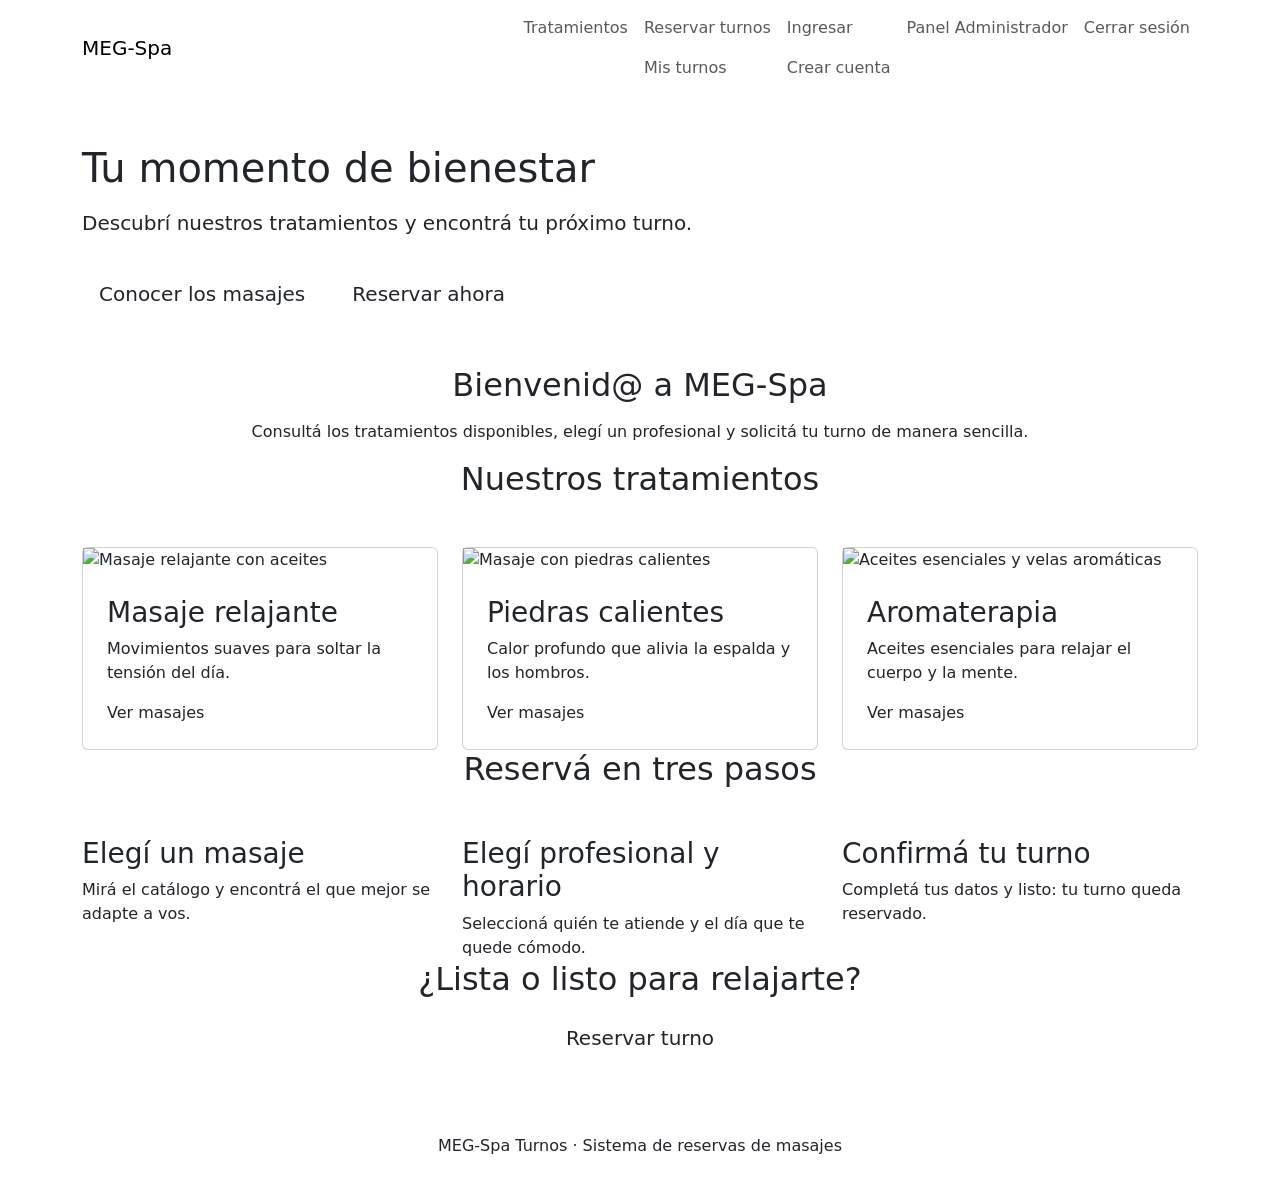
<file: src/main/resources/templates/index.html>
<!DOCTYPE html>
<html lang="es"
      xmlns:th="http://www.thymeleaf.org"
      xmlns:sec="http://www.thymeleaf.org/extras/spring-security">    
    <head>
        <meta charset="UTF-8">
        <meta name="viewport" content="width=device-width, initial-scale=1">
        <title>MEG-Spa Turnos | Centro de masajes</title>

        <link rel="preconnect" href="https://fonts.googleapis.com">
        <link rel="preconnect" href="https://fonts.gstatic.com" crossorigin>
        <link href="https://fonts.googleapis.com/css2?family=Marcellus&family=Nunito+Sans:wght@400;600;700&display=swap"
              rel="stylesheet">

        <link href="https://cdn.jsdelivr.net/npm/bootstrap@5.3.3/dist/css/bootstrap.min.css"
              rel="stylesheet">
        <link rel="stylesheet" th:href="@{/css/estilos.css}">
    </head>
    <body>

        <nav class="navbar navbar-expand-lg navbar-spa sticky-top">
            <div class="container">
                <a class="navbar-brand" th:href="@{/}">MEG-Spa</a>
                <button class="navbar-toggler" type="button"
                        data-bs-toggle="collapse" data-bs-target="#menuPrincipal"
                        aria-controls="menuPrincipal" aria-expanded="false"
                        aria-label="Abrir menú">
                    <span class="navbar-toggler-icon"></span>
                </button>
                <div class="collapse navbar-collapse" id="menuPrincipal">
                    <div class="navbar-nav ms-auto">

                        <!-- Opciones visibles para todos -->
                        <a class="nav-link" th:href="@{/masajes}">
                            Tratamientos
                        </a>

                        <!-- Opciones exclusivas del cliente autenticado -->
                        <th:block sec:authorize="hasRole('CLIENTE')">

                            <a class="nav-link" th:href="@{/reservas/nueva}">
                                Reservar turnos
                            </a>

                            <a class="nav-link" th:href="@{/reservas/mias}">
                                Mis turnos
                            </a>

                        </th:block>

                        <!-- Opciones para visitantes sin sesión -->
                        <th:block sec:authorize="isAnonymous()">

                            <a class="nav-link" th:href="@{/login}">
                                Ingresar
                            </a>

                            <a class="nav-link" th:href="@{/registro}">
                                Crear cuenta
                            </a>

                        </th:block>
                        
                        <!-- Opcion exclusiva si es un ususario Administrador -->
                        <th:block sec:authorize="hasRole('ADMIN')">

                            <a class="nav-link" th:href="@{/admin}">
                                Panel Administrador
                            </a>

                        </th:block>
                        
                        <!-- Cerrar sesión para usuarios autenticados -->
                        <form sec:authorize="isAuthenticated()"
                              th:action="@{/logout}"
                              method="post"
                              class="d-inline">

                            <button type="submit"
                                    class="nav-link border-0 bg-transparent">
                                Cerrar sesión
                            </button>

                        </form>

                    </div>
                </div>
            </div>
        </nav>

        <header class="hero">
            <div class="container py-5">
                <h1>Tu momento de bienestar</h1>
                <p class="lead mt-3">
                    Descubrí nuestros tratamientos y encontrá tu próximo turno.
                </p>

                <a class="btn btn-spa btn-lg mt-3 me-2"
                   th:href="@{/masajes}">
                    Conocer los masajes
                </a>

                <a class="btn btn-spa-borde btn-lg mt-3"
                   th:href="@{/reservas/nueva}">
                    Reservar ahora
                </a>
            </div>
        </header>

        <main>
            <section class="seccion">
                <div class="container text-center">
                    <h2 class="seccion-titulo mb-3">Bienvenid@ a MEG-Spa</h2>
                    <p class="seccion-texto">
                        Consultá los tratamientos disponibles, elegí un profesional
                        y solicitá tu turno de manera sencilla.
                    </p>
                </div>
            </section>

            <section class="seccion fondo-lavanda">
                <div class="container">
                    <h2 class="seccion-titulo text-center mb-5">Nuestros tratamientos</h2>

                    <div class="row g-4">
                        <div class="col-md-4">
                            <article class="card tratamiento">
                                <img th:src="@{/images/masaje-relajante.jpg}"
                                     alt="Masaje relajante con aceites">
                                <div class="card-body p-4">
                                    <h3 class="card-title">Masaje relajante</h3>
                                    <p class="card-text">
                                        Movimientos suaves para soltar la tensión del día.
                                    </p>
                                    <a th:href="@{/masajes}">Ver masajes</a>
                                </div>
                            </article>
                        </div>

                        <div class="col-md-4">
                            <article class="card tratamiento">
                                <img th:src="@{/images/piedras-calientes.jpg}"
                                     alt="Masaje con piedras calientes">
                                <div class="card-body p-4">
                                    <h3 class="card-title">Piedras calientes</h3>
                                    <p class="card-text">
                                        Calor profundo que alivia la espalda y los hombros.
                                    </p>
                                    <a th:href="@{/masajes}">Ver masajes</a>
                                </div>
                            </article>
                        </div>

                        <div class="col-md-4">
                            <article class="card tratamiento">
                                <img th:src="@{/images/aromaterapia.jpg}"
                                     alt="Aceites esenciales y velas aromáticas">
                                <div class="card-body p-4">
                                    <h3 class="card-title">Aromaterapia</h3>
                                    <p class="card-text">
                                        Aceites esenciales para relajar el cuerpo y la mente.
                                    </p>
                                    <a th:href="@{/masajes}">Ver masajes</a>
                                </div>
                            </article>
                        </div>
                    </div>
                </div>
            </section>

            <section class="seccion">
                <div class="container">
                    <h2 class="seccion-titulo text-center mb-5">Reservá en tres pasos</h2>

                    <div class="row g-4">
                        <div class="col-md-4">
                            <div class="paso fondo-salvia">
                                <h3>Elegí un masaje</h3>
                                <p class="mb-0">Mirá el catálogo y encontrá el que mejor se adapte a vos.</p>
                            </div>
                        </div>
                        <div class="col-md-4">
                            <div class="paso fondo-salvia">
                                <h3>Elegí profesional y horario</h3>
                                <p class="mb-0">Seleccioná quién te atiende y el día que te quede cómodo.</p>
                            </div>
                        </div>
                        <div class="col-md-4">
                            <div class="paso fondo-salvia">
                                <h3>Confirmá tu turno</h3>
                                <p class="mb-0">Completá tus datos y listo: tu turno queda reservado.</p>
                            </div>
                        </div>
                    </div>
                </div>
            </section>

            <section class="container pb-5">
                <div class="banner-reserva text-center">
                    <h2 class="seccion-titulo mb-3">¿Lista o listo para relajarte?</h2>
                    <a class="btn btn-spa btn-lg" th:href="@{/reservas/nueva}">
                        Reservar turno
                    </a>
                </div>
            </section>
        </main>

        <footer class="footer-spa text-center py-4">
            <p class="mb-0">MEG-Spa Turnos · Sistema de reservas de masajes</p>
        </footer>

        <script src="https://cdn.jsdelivr.net/npm/bootstrap@5.3.3/dist/js/bootstrap.bundle.min.js"></script>
    </body>
</html>
</file>
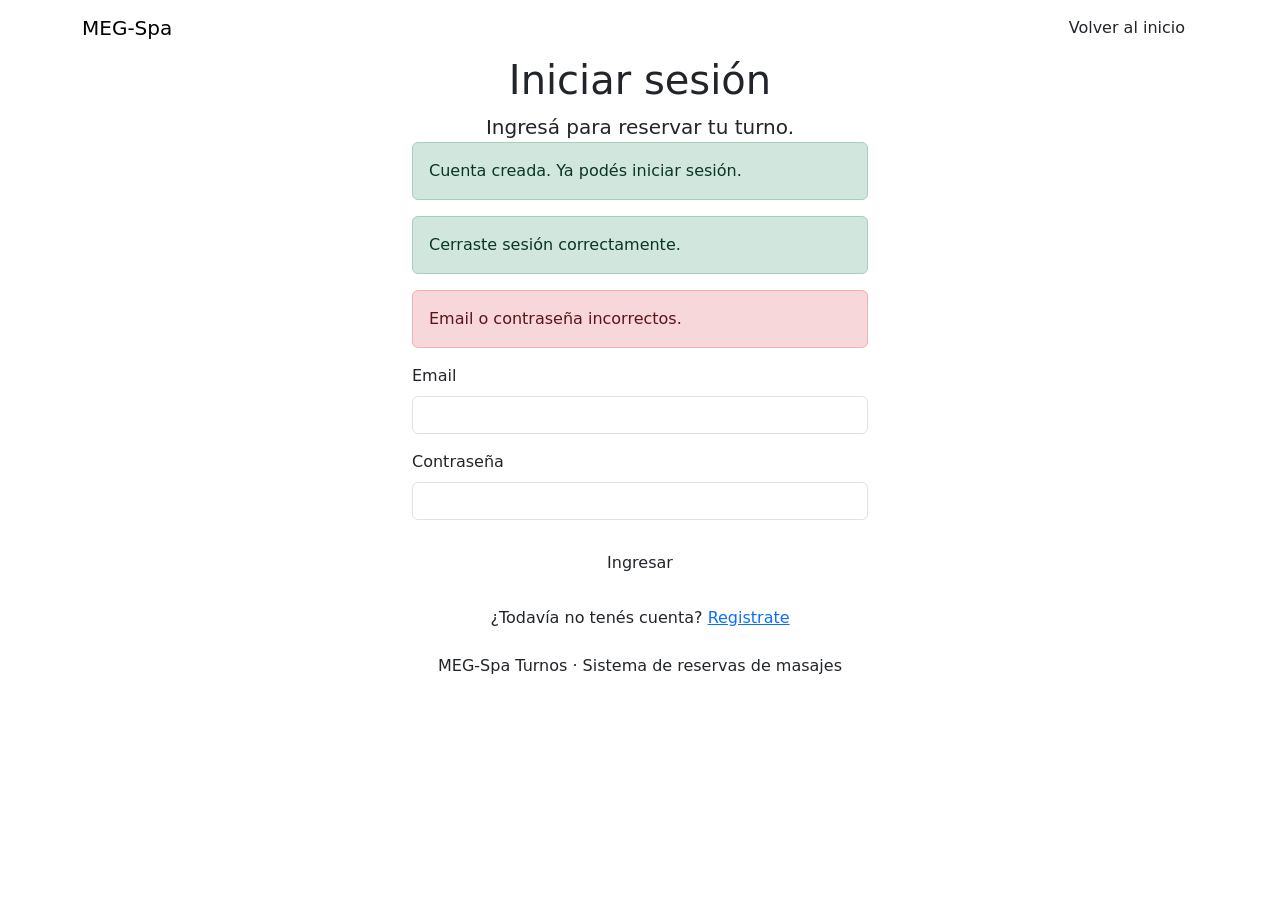
<file: src/main/resources/templates/login.html>
<!DOCTYPE html>
<html lang="es" xmlns:th="http://www.thymeleaf.org">
    <head>
        <meta charset="UTF-8">
        <meta name="viewport" content="width=device-width, initial-scale=1">
        <title>Iniciar sesión | MEG-Spa</title>

        <link rel="preconnect" href="https://fonts.googleapis.com">
        <link rel="preconnect" href="https://fonts.gstatic.com" crossorigin>
        <link href="https://fonts.googleapis.com/css2?family=Marcellus&family=Nunito+Sans:wght@400;600;700&display=swap"
              rel="stylesheet">

        <link href="https://cdn.jsdelivr.net/npm/bootstrap@5.3.3/dist/css/bootstrap.min.css"
              rel="stylesheet">
        <link rel="stylesheet" th:href="@{/css/estilos.css}">
    </head>
    <body>

        <nav class="navbar navbar-expand-lg navbar-spa sticky-top">
            <div class="container">
                <a class="navbar-brand" th:href="@{/}">MEG-Spa</a>
                <a class="btn btn-spa-borde" th:href="@{/}">Volver al inicio</a>
            </div>
        </nav>

        <header class="banner-login">
            <div class="container text-center">
                <h1>Iniciar sesión</h1>
                <p class="lead mb-0">Ingresá para reservar tu turno.</p>
            </div>
        </header>

        <main class="login-contenedor">
            <div class="container" style="max-width: 480px">
                <div class="login-card">

                    <div class="alert alert-success"
                         th:if="${param.registrado}">
                        Cuenta creada. Ya podés iniciar sesión.
                    </div>

                    <div class="alert alert-success"
                         th:if="${param.logout}">
                        Cerraste sesión correctamente.
                    </div>

                    <div class="alert alert-danger"
                         th:if="${param.error}">
                        Email o contraseña incorrectos.
                    </div>

                    <form th:action="@{/login}" method="post">
                        <div class="mb-3">
                            <label for="username" class="form-label">Email</label>
                            <input type="email"
                                   class="form-control"
                                   id="username"
                                   name="username"
                                   autocomplete="username"
                                   required>
                        </div>

                        <div class="mb-4">
                            <label for="password" class="form-label">
                                Contraseña
                            </label>
                            <input type="password"
                                   class="form-control"
                                   id="password"
                                   name="password"
                                   autocomplete="current-password"
                                   required>
                        </div>

                        <button type="submit" class="btn btn-spa w-100">
                            Ingresar
                        </button>
                    </form>

                    <p class="mt-4 mb-0 text-center">
                        ¿Todavía no tenés cuenta?
                        <a class="enlace-spa" th:href="@{/registro}">Registrate</a>
                    </p>
                </div>
            </div>
        </main>

        <footer class="footer-spa text-center py-4">
            <p class="mb-0">MEG-Spa Turnos · Sistema de reservas de masajes</p>
        </footer>

    </body>
</html>
</file>
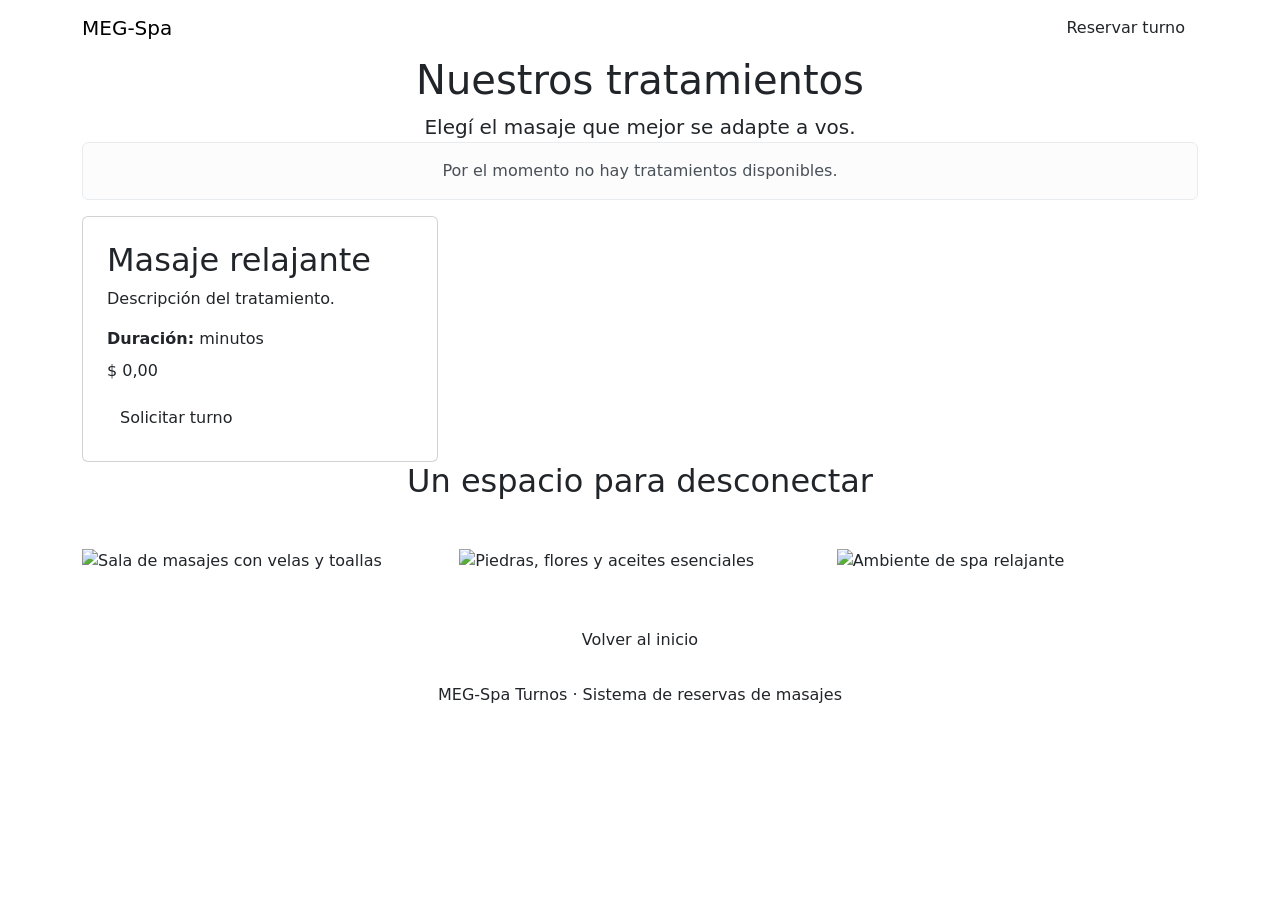
<file: src/main/resources/templates/masajes.html>
<!DOCTYPE html>
<html lang="es" xmlns:th="http://www.thymeleaf.org">
    <head>
        <meta charset="UTF-8">
        <meta name="viewport" content="width=device-width, initial-scale=1">
        <title>Tratamientos | MEG-Spa</title>

        <link rel="preconnect" href="https://fonts.googleapis.com">
        <link rel="preconnect" href="https://fonts.gstatic.com" crossorigin>
        <link href="https://fonts.googleapis.com/css2?family=Marcellus&family=Nunito+Sans:wght@400;600;700&display=swap"
              rel="stylesheet">

        <link href="https://cdn.jsdelivr.net/npm/bootstrap@5.3.3/dist/css/bootstrap.min.css"
              rel="stylesheet">
        <link rel="stylesheet" th:href="@{/css/estilos.css}">
    </head>
    <body>

        <nav class="navbar navbar-expand-lg navbar-spa sticky-top">
            <div class="container">
                <a class="navbar-brand" th:href="@{/}">MEG-Spa</a>
                <a class="btn btn-spa" th:href="@{/reservas/nueva}">
                    Reservar turno
                </a>
            </div>
        </nav>

        <header class="cabecera-masajes">
            <div class="container text-center">
                <h1>Nuestros tratamientos</h1>
                <p class="lead mb-0">
                    Elegí el masaje que mejor se adapte a vos.
                </p>
            </div>
        </header>

        <main class="seccion fondo-lavanda">
            <div class="container">

                <div class="alert alert-light text-center"
                     th:if="${#lists.isEmpty(masajes)}">
                    Por el momento no hay tratamientos disponibles.
                </div>

                <div class="row g-4">
                    <div class="col-md-6 col-lg-4"
                         th:each="masaje : ${masajes}">

                        <article class="card tratamiento">
                            <div class="card-body p-4 d-flex flex-column">
                                <h2 class="card-title"
                                    th:text="${masaje.nombre}">
                                    Masaje relajante
                                </h2>

                                <p class="card-text"
                                   th:text="${masaje.descripcion}">
                                    Descripción del tratamiento.
                                </p>

                                <p class="mb-2">
                                    <strong>Duración:</strong>
                                    <span th:text="${masaje.duracionMinutos}"></span>
                                    minutos
                                </p>

                                <p class="precio"
                                   th:text="${'$ ' + #numbers.formatDecimal(masaje.precio, 1, 2, 'COMMA')}">
                                    $ 0,00
                                </p>

                                <a class="btn btn-spa mt-auto align-self-start"
                                   th:href="@{/reservas/nueva}">
                                    Solicitar turno
                                </a>
                            </div>
                        </article>
                    </div>
                </div>
            </div>
        </main>

        <section class="seccion">
            <div class="container">
                <h2 class="seccion-titulo text-center mb-5">Un espacio para desconectar</h2>

                <div class="row g-3">
                    <div class="col-md-4">
                        <img class="galeria-img" th:src="@{/images/galeria-1.jpg}"
                             alt="Sala de masajes con velas y toallas">
                    </div>
                    <div class="col-md-4">
                        <img class="galeria-img" th:src="@{/images/galeria-2.jpg}"
                             alt="Piedras, flores y aceites esenciales">
                    </div>
                    <div class="col-md-4">
                        <img class="galeria-img" th:src="@{/images/galeria-3.jpg}"
                             alt="Ambiente de spa relajante">
                    </div>
                </div>

                <div class="text-center mt-5">
                    <a class="btn btn-spa-borde" th:href="@{/}">
                        Volver al inicio
                    </a>
                </div>
            </div>
        </section>

        <footer class="footer-spa text-center py-4">
            <p class="mb-0">MEG-Spa Turnos · Sistema de reservas de masajes</p>
        </footer>

        <script src="https://cdn.jsdelivr.net/npm/bootstrap@5.3.3/dist/js/bootstrap.bundle.min.js"></script>
    </body>
</html>
</file>
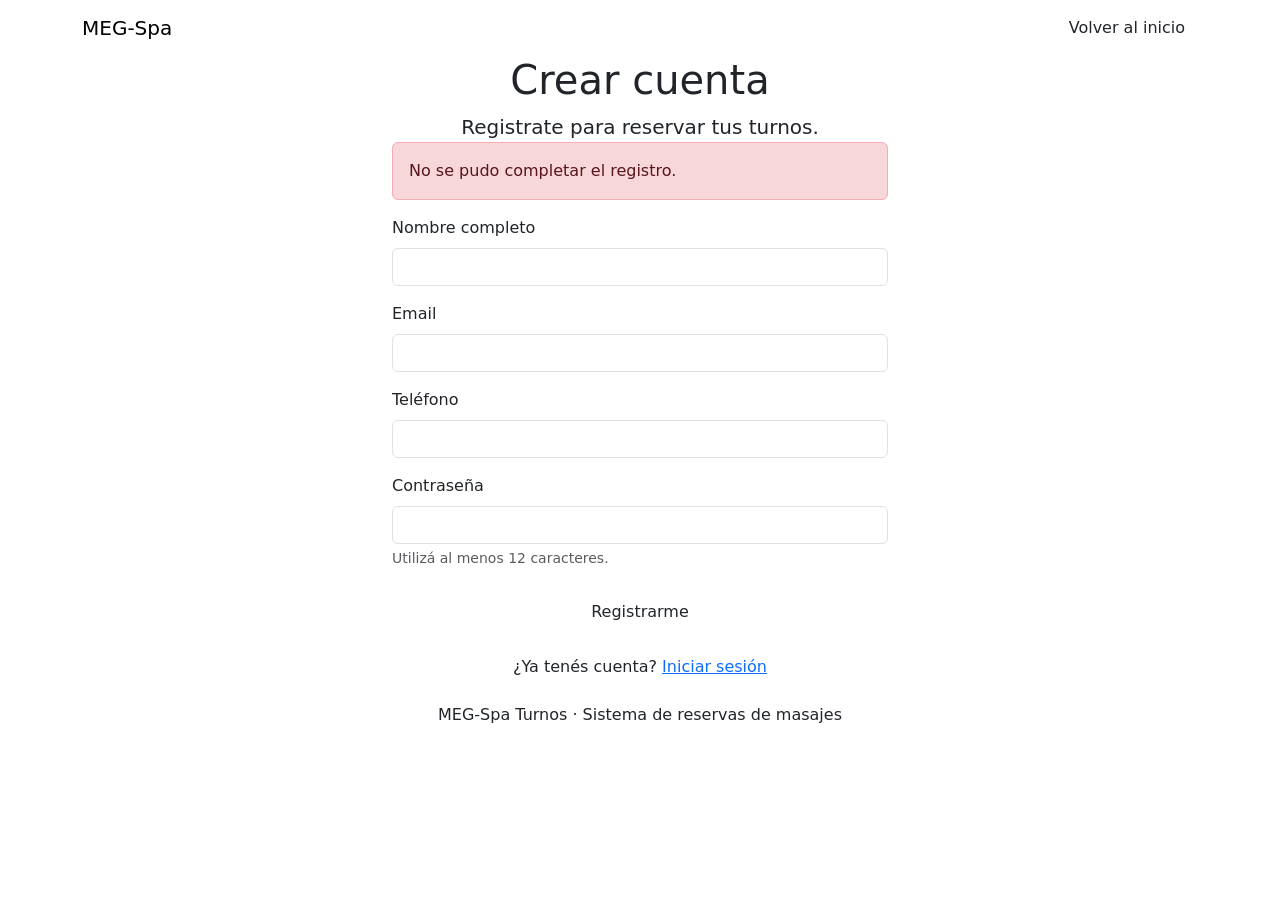
<file: src/main/resources/templates/registro.html>
<!DOCTYPE html>
<html lang="es" xmlns:th="http://www.thymeleaf.org">
    <head>
        <meta charset="UTF-8">
        <meta name="viewport" content="width=device-width, initial-scale=1">
        <title>Crear cuenta | MEG-Spa</title>

        <link rel="preconnect" href="https://fonts.googleapis.com">
        <link rel="preconnect" href="https://fonts.gstatic.com" crossorigin>
        <link href="https://fonts.googleapis.com/css2?family=Marcellus&family=Nunito+Sans:wght@400;600;700&display=swap"
              rel="stylesheet">

        <link href="https://cdn.jsdelivr.net/npm/bootstrap@5.3.3/dist/css/bootstrap.min.css"
              rel="stylesheet">
        <link rel="stylesheet" th:href="@{/css/estilos.css}">
    </head>
    <body>

        <nav class="navbar navbar-expand-lg navbar-spa sticky-top">
            <div class="container">
                <a class="navbar-brand" th:href="@{/}">MEG-Spa</a>
                <a class="btn btn-spa-borde" th:href="@{/}">Volver al inicio</a>
            </div>
        </nav>

        <header class="banner-login">
            <div class="container text-center">
                <h1>Crear cuenta</h1>
                <p class="lead mb-0">Registrate para reservar tus turnos.</p>
            </div>
        </header>

        <main class="login-contenedor">
            <div class="container" style="max-width: 520px">
                <div class="login-card">

                    <div class="alert alert-danger"
                         th:if="${error != null}"
                         th:text="${error}">
                        No se pudo completar el registro.
                    </div>

                    <form th:action="@{/registro}" method="post">
                        <div class="mb-3">
                            <label for="nombre" class="form-label">Nombre completo</label>
                            <input type="text"
                                   class="form-control"
                                   id="nombre"
                                   name="nombre"
                                   maxlength="100"
                                   autocomplete="name"
                                   required>
                        </div>

                        <div class="mb-3">
                            <label for="email" class="form-label">Email</label>
                            <input type="email"
                                   class="form-control"
                                   id="email"
                                   name="email"
                                   maxlength="150"
                                   autocomplete="email"
                                   required>
                        </div>

                        <div class="mb-3">
                            <label for="telefono" class="form-label">Teléfono</label>
                            <input type="tel"
                                   class="form-control"
                                   id="telefono"
                                   name="telefono"
                                   maxlength="30"
                                   autocomplete="tel">
                        </div>

                        <div class="mb-4">
                            <label for="password" class="form-label">Contraseña</label>
                            <input type="password"
                                   class="form-control"
                                   id="password"
                                   name="password"
                                   minlength="12"
                                   maxlength="72"
                                   autocomplete="new-password"
                                   required>
                            <div class="form-text">
                                Utilizá al menos 12 caracteres.
                            </div>
                        </div>

                        <button type="submit" class="btn btn-spa w-100">
                            Registrarme
                        </button>
                    </form>

                    <p class="mt-4 mb-0 text-center">
                        ¿Ya tenés cuenta?
                        <a class="enlace-spa" th:href="@{/login}">Iniciar sesión</a>
                    </p>
                </div>
            </div>
        </main>

        <footer class="footer-spa text-center py-4">
            <p class="mb-0">MEG-Spa Turnos · Sistema de reservas de masajes</p>
        </footer>

    </body>
</html>
</file>
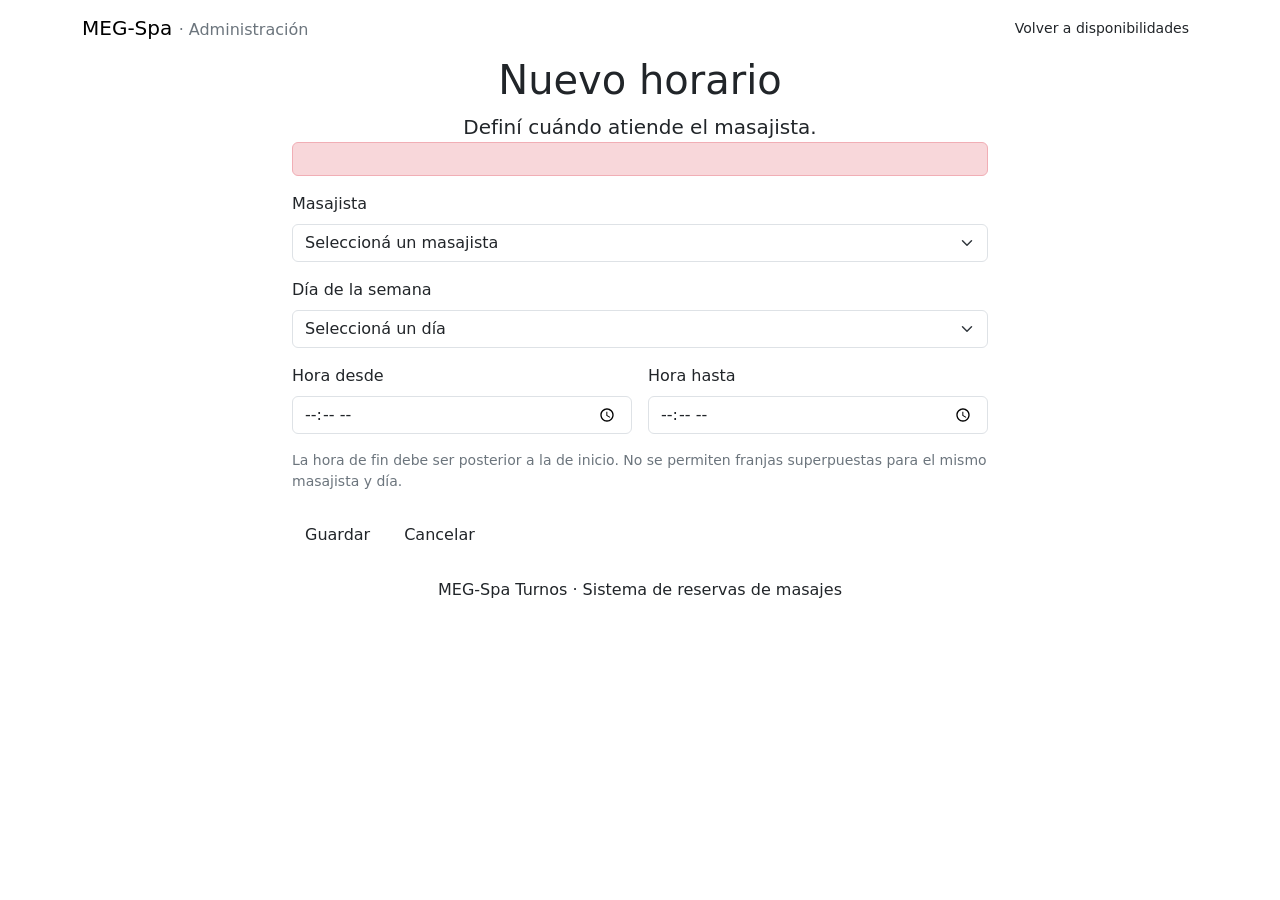
<file: src/main/resources/templates/admin/disponibilidad-formulario.html>
<!DOCTYPE html>
<html lang="es" xmlns:th="http://www.thymeleaf.org">
    <head>
        <meta charset="UTF-8">
        <meta name="viewport" content="width=device-width, initial-scale=1">
        <title th:text="${(form.id == null ? 'Nuevo horario' : 'Editar horario') + ' | MEG-Spa'}">
            Horario | MEG-Spa
        </title>

        <link rel="preconnect" href="https://fonts.googleapis.com">
        <link rel="preconnect" href="https://fonts.gstatic.com" crossorigin>
        <link href="https://fonts.googleapis.com/css2?family=Marcellus&family=Nunito+Sans:wght@400;600;700&display=swap"
              rel="stylesheet">

        <link href="https://cdn.jsdelivr.net/npm/bootstrap@5.3.3/dist/css/bootstrap.min.css"
              rel="stylesheet">
        <link rel="stylesheet" th:href="@{/css/estilos.css}">
    </head>
    <body>

        <nav class="navbar navbar-expand-lg navbar-spa sticky-top">
            <div class="container">
                <a class="navbar-brand" th:href="@{/}">
                    MEG-Spa <span class="fs-6 text-secondary">· Administración</span>
                </a>
                <a class="btn btn-spa-borde btn-sm" th:href="@{/admin/disponibilidades}">
                    Volver a disponibilidades
                </a>
            </div>
        </nav>

        <header class="banner-login">
            <div class="container text-center">
                <h1 th:text="${form.id == null ? 'Nuevo horario' : 'Editar horario'}">
                    Nuevo horario
                </h1>
                <p class="lead mb-0">Definí cuándo atiende el masajista.</p>
            </div>
        </header>

        <main class="login-contenedor">
            <div class="container" style="max-width: 720px">
                <div class="login-card">

                    <div th:if="${error}" class="alert alert-danger"
                         th:text="${error}"></div>

                    <form th:action="@{/admin/disponibilidades/guardar}"
                          th:object="${form}" method="post">

                        <input type="hidden" th:field="*{id}">

                        <div class="mb-3">
                            <label for="masajistaId" class="form-label">Masajista</label>
                            <select id="masajistaId" th:field="*{masajistaId}"
                                    class="form-select" required>
                                <option value="">Seleccioná un masajista</option>
                                <option th:each="m : ${masajistas}"
                                        th:value="${m.id}"
                                        th:text="${m.nombre}">
                                </option>
                            </select>
                        </div>

                        <div class="mb-3">
                            <label for="diaSemana" class="form-label">Día de la semana</label>
                            <select id="diaSemana" th:field="*{diaSemana}"
                                    class="form-select" required>
                                <option value="">Seleccioná un día</option>
                                <option th:each="dia : ${diasSemana}"
                                        th:value="${dia}"
                                        th:text="${dia}">
                                </option>
                            </select>
                        </div>

                        <div class="row g-3">
                            <div class="col-md-6">
                                <label for="horaDesde" class="form-label">Hora desde</label>
                                <input id="horaDesde" type="time"
                                       th:field="*{horaDesde}"
                                       class="form-control" required>
                            </div>

                            <div class="col-md-6">
                                <label for="horaHasta" class="form-label">Hora hasta</label>
                                <input id="horaHasta" type="time"
                                       th:field="*{horaHasta}"
                                       class="form-control" required>
                            </div>
                        </div>

                        <p class="text-secondary small mt-3 mb-4">
                            La hora de fin debe ser posterior a la de inicio.
                            No se permiten franjas superpuestas para el mismo masajista y día.
                        </p>

                        <div class="d-flex flex-wrap gap-2">
                            <button type="submit" class="btn btn-spa">Guardar</button>
                            <a th:href="@{/admin/disponibilidades}"
                               class="btn btn-spa-borde">Cancelar</a>
                        </div>
                    </form>
                </div>
            </div>
        </main>

        <footer class="footer-spa text-center py-4">
            <p class="mb-0">MEG-Spa Turnos · Sistema de reservas de masajes</p>
        </footer>

    </body>
</html>
</file>
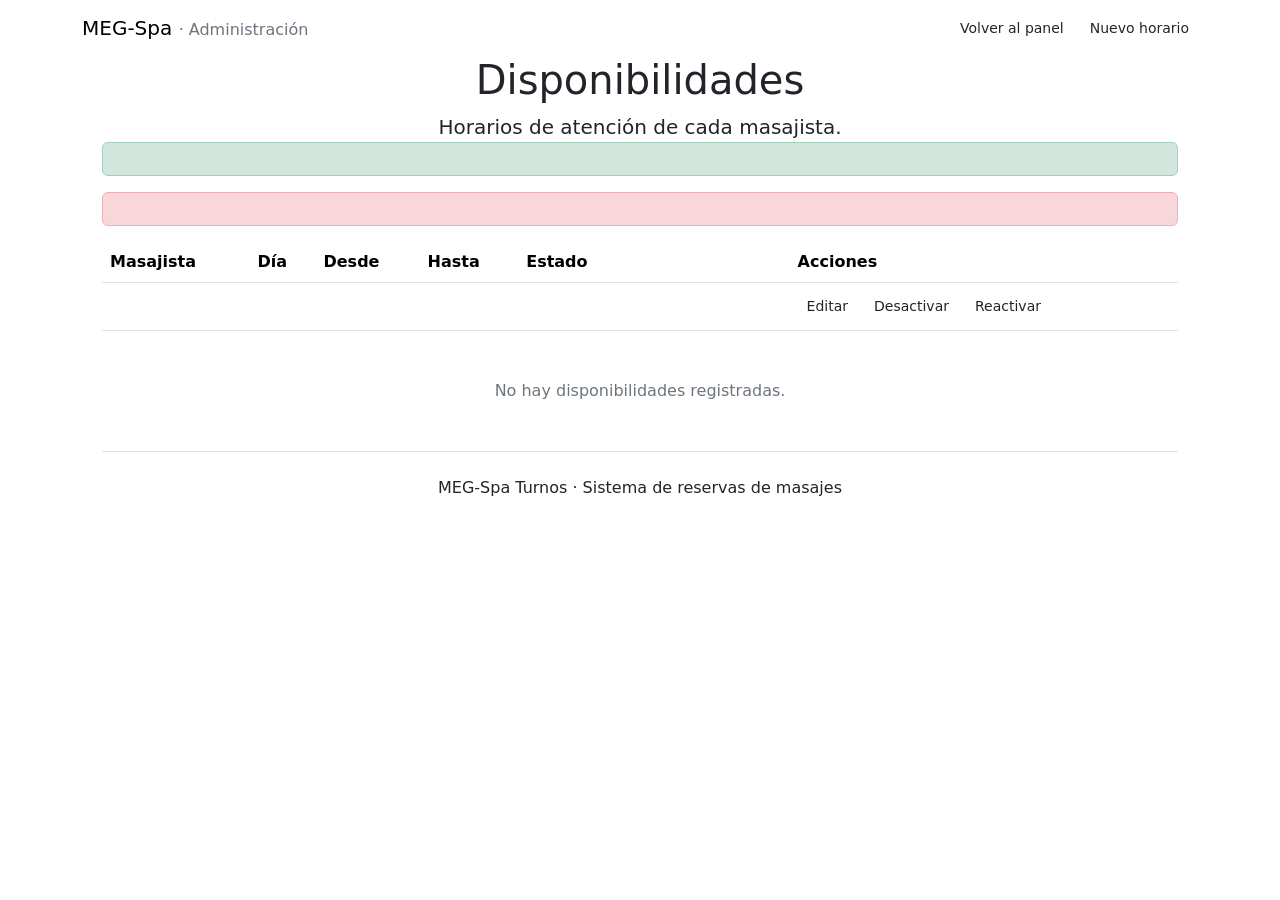
<file: src/main/resources/templates/admin/disponibilidades.html>
<!DOCTYPE html>
<html lang="es" xmlns:th="http://www.thymeleaf.org">
    <head>
        <meta charset="UTF-8">
        <meta name="viewport" content="width=device-width, initial-scale=1">
        <title>Disponibilidades | MEG-Spa</title>

        <link rel="preconnect" href="https://fonts.googleapis.com">
        <link rel="preconnect" href="https://fonts.gstatic.com" crossorigin>
        <link href="https://fonts.googleapis.com/css2?family=Marcellus&family=Nunito+Sans:wght@400;600;700&display=swap"
              rel="stylesheet">

        <link href="https://cdn.jsdelivr.net/npm/bootstrap@5.3.3/dist/css/bootstrap.min.css"
              rel="stylesheet">
        <link rel="stylesheet" th:href="@{/css/estilos.css}">
    </head>
    <body>

        <nav class="navbar navbar-expand-lg navbar-spa sticky-top">
            <div class="container">
                <a class="navbar-brand" th:href="@{/}">
                    MEG-Spa <span class="fs-6 text-secondary">· Administración</span>
                </a>

                <div class="d-flex align-items-center gap-2">
                    <a class="btn btn-spa-borde btn-sm" th:href="@{/admin}">
                        Volver al panel
                    </a>
                    <a class="btn btn-spa btn-sm"
                       th:href="@{/admin/disponibilidades/nuevo}">
                        Nuevo horario
                    </a>
                </div>
            </div>
        </nav>

        <header class="banner-login">
            <div class="container text-center">
                <h1>Disponibilidades</h1>
                <p class="lead mb-0">Horarios de atención de cada masajista.</p>
            </div>
        </header>

        <main class="login-contenedor">
            <div class="container" style="max-width: 1100px">
                <div class="login-card">

                    <div th:if="${mensaje}" class="alert alert-success"
                         th:text="${mensaje}"></div>

                    <div th:if="${error}" class="alert alert-danger"
                         th:text="${error}"></div>

                    <div class="table-responsive">
                        <table class="table tabla-spa align-middle mb-0">
                            <thead>
                                <tr>
                                    <th>Masajista</th>
                                    <th>Día</th>
                                    <th>Desde</th>
                                    <th>Hasta</th>
                                    <th>Estado</th>
                                    <th class="acciones">Acciones</th>
                                </tr>
                            </thead>

                            <tbody>
                                <tr th:each="d : ${disponibilidades}">
                                    <td>
                                        <strong th:text="${d.masajista.nombre}"></strong>
                                    </td>

                                    <td th:text="${d.diaSemana}"></td>

                                    <td th:text="${d.horaDesde}"></td>

                                    <td th:text="${d.horaHasta}"></td>

                                    <td>
                                        <span th:if="${d.vigente}"
                                              class="badge badge-spa estado-realizada">Vigente</span>
                                        <span th:unless="${d.vigente}"
                                              class="badge badge-spa estado-inactivo">Desactivada</span>
                                    </td>

                                    <td>
                                        <div class="d-flex flex-wrap gap-2">
                                            <a th:if="${d.vigente}"
                                               th:href="@{/admin/disponibilidades/{id}/editar(id=${d.id})}"
                                               class="btn btn-spa-borde btn-sm">
                                                Editar
                                            </a>

                                            <form th:if="${d.vigente}"
                                                  th:action="@{/admin/disponibilidades/{id}/desactivar(id=${d.id})}"
                                                  method="post" class="m-0"
                                                  onsubmit="return confirm('¿Desactivar este horario?');">
                                                <button class="btn btn-spa-peligro btn-sm"
                                                        type="submit">
                                                    Desactivar
                                                </button>
                                            </form>

                                            <form th:unless="${d.vigente}"
                                                  th:action="@{/admin/disponibilidades/{id}/activar(id=${d.id})}"
                                                  method="post" class="m-0">
                                                <button class="btn btn-spa btn-sm"
                                                        type="submit">
                                                    Reactivar
                                                </button>
                                            </form>
                                        </div>
                                    </td>
                                </tr>

                                <tr th:if="${#lists.isEmpty(disponibilidades)}">
                                    <td colspan="6" class="text-center text-secondary py-5">
                                        No hay disponibilidades registradas.
                                    </td>
                                </tr>
                            </tbody>
                        </table>
                    </div>
                </div>
            </div>
        </main>

        <footer class="footer-spa text-center py-4">
            <p class="mb-0">MEG-Spa Turnos · Sistema de reservas de masajes</p>
        </footer>

    </body>
</html>
</file>
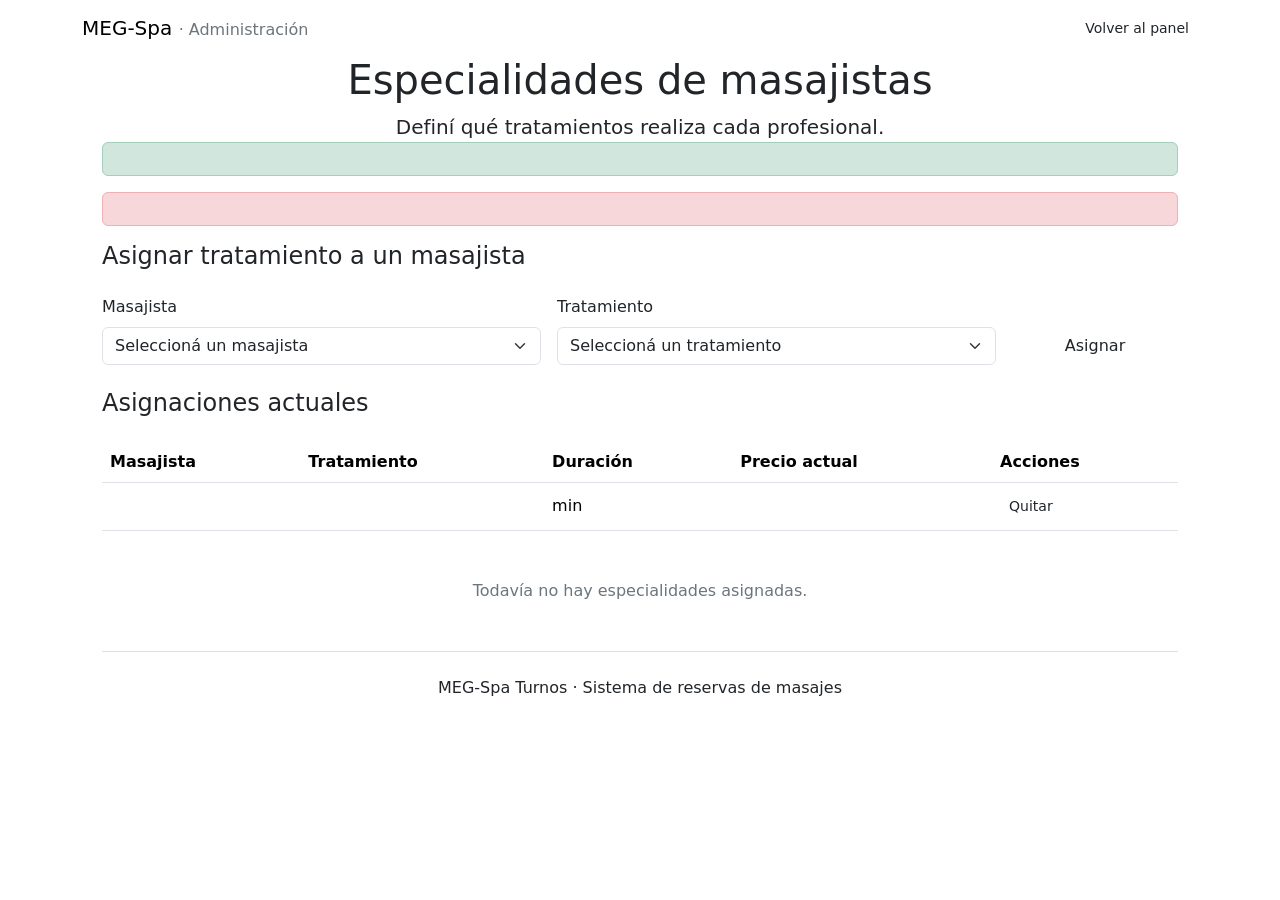
<file: src/main/resources/templates/admin/especialidades.html>
<!DOCTYPE html>
<html lang="es" xmlns:th="http://www.thymeleaf.org">
    <head>
        <meta charset="UTF-8">
        <meta name="viewport" content="width=device-width, initial-scale=1">
        <title>Especialidades de masajistas | MEG-Spa</title>

        <link rel="preconnect" href="https://fonts.googleapis.com">
        <link rel="preconnect" href="https://fonts.gstatic.com" crossorigin>
        <link href="https://fonts.googleapis.com/css2?family=Marcellus&family=Nunito+Sans:wght@400;600;700&display=swap"
              rel="stylesheet">

        <link href="https://cdn.jsdelivr.net/npm/bootstrap@5.3.3/dist/css/bootstrap.min.css"
              rel="stylesheet">
        <link rel="stylesheet" th:href="@{/css/estilos.css}">
    </head>
    <body>

        <nav class="navbar navbar-expand-lg navbar-spa sticky-top">
            <div class="container">
                <a class="navbar-brand" th:href="@{/}">
                    MEG-Spa <span class="fs-6 text-secondary">· Administración</span>
                </a>
                <a class="btn btn-spa-borde btn-sm" th:href="@{/admin}">
                    Volver al panel
                </a>
            </div>
        </nav>

        <header class="banner-login">
            <div class="container text-center">
                <h1>Especialidades de masajistas</h1>
                <p class="lead mb-0">Definí qué tratamientos realiza cada profesional.</p>
            </div>
        </header>

        <main class="login-contenedor">
            <div class="container" style="max-width: 1100px">

                <!-- Asignar tratamiento a un masajista -->
                <section class="login-card">

                    <div th:if="${mensaje}" class="alert alert-success"
                         th:text="${mensaje}"></div>

                    <div th:if="${error}" class="alert alert-danger"
                         th:text="${error}"></div>

                    <h2 class="h4 mb-4">Asignar tratamiento a un masajista</h2>

                    <form th:action="@{/admin/especialidades/asignar}"
                          method="post">

                        <div class="row g-3 align-items-end">
                            <div class="col-md-5">
                                <label for="masajistaId" class="form-label">
                                    Masajista
                                </label>
                                <select id="masajistaId" name="masajistaId"
                                        class="form-select" required>
                                    <option value="">Seleccioná un masajista</option>
                                    <option th:each="m : ${masajistas}"
                                            th:value="${m.id}"
                                            th:text="${m.nombre}">
                                    </option>
                                </select>
                            </div>

                            <div class="col-md-5">
                                <label for="tipoMasajeId" class="form-label">
                                    Tratamiento
                                </label>
                                <select id="tipoMasajeId" name="tipoMasajeId"
                                        class="form-select" required>
                                    <option value="">Seleccioná un tratamiento</option>
                                    <option th:each="t : ${tratamientos}"
                                            th:value="${t.id}"
                                            th:text="${t.nombre}">
                                    </option>
                                </select>
                            </div>

                            <div class="col-md-2">
                                <button type="submit" class="btn btn-spa w-100">
                                    Asignar
                                </button>
                            </div>
                        </div>
                    </form>
                </section>

                <!-- Asignaciones actuales -->
                <section class="login-card mt-4">
                    <h2 class="h4 mb-4">Asignaciones actuales</h2>

                    <div class="table-responsive">
                        <table class="table tabla-spa align-middle mb-0">
                            <thead>
                                <tr>
                                    <th>Masajista</th>
                                    <th>Tratamiento</th>
                                    <th>Duración</th>
                                    <th>Precio actual</th>
                                    <th>Acciones</th>
                                </tr>
                            </thead>

                            <tbody>
                                <tr th:each="e : ${especialidades}">
                                    <td>
                                        <strong th:text="${e.masajista.nombre}"></strong>
                                    </td>

                                    <td th:text="${e.tipoMasaje.nombre}"></td>

                                    <td>
                                        <span th:text="${e.tipoMasaje.duracionMinutos}"></span>
                                        min
                                    </td>

                                    <td th:text="${'$ ' + #numbers.formatDecimal(
                                        e.tipoMasaje.precio, 1, 2)}"></td>

                                    <td>
                                        <form th:action="@{/admin/especialidades/quitar}"
                                              method="post"
                                              class="m-0"
                                              onsubmit="return confirm('¿Quitar esta especialidad?');">
                                            <input type="hidden" name="masajistaId"
                                                   th:value="${e.masajista.id}">
                                            <input type="hidden" name="tipoMasajeId"
                                                   th:value="${e.tipoMasaje.id}">
                                            <button type="submit"
                                                    class="btn btn-spa-peligro btn-sm">
                                                Quitar
                                            </button>
                                        </form>
                                    </td>
                                </tr>

                                <tr th:if="${#lists.isEmpty(especialidades)}">
                                    <td colspan="5" class="text-center text-secondary py-5">
                                        Todavía no hay especialidades asignadas.
                                    </td>
                                </tr>
                            </tbody>
                        </table>
                    </div>
                </section>
            </div>
        </main>

        <footer class="footer-spa text-center py-4">
            <p class="mb-0">MEG-Spa Turnos · Sistema de reservas de masajes</p>
        </footer>

    </body>
</html>
</file>
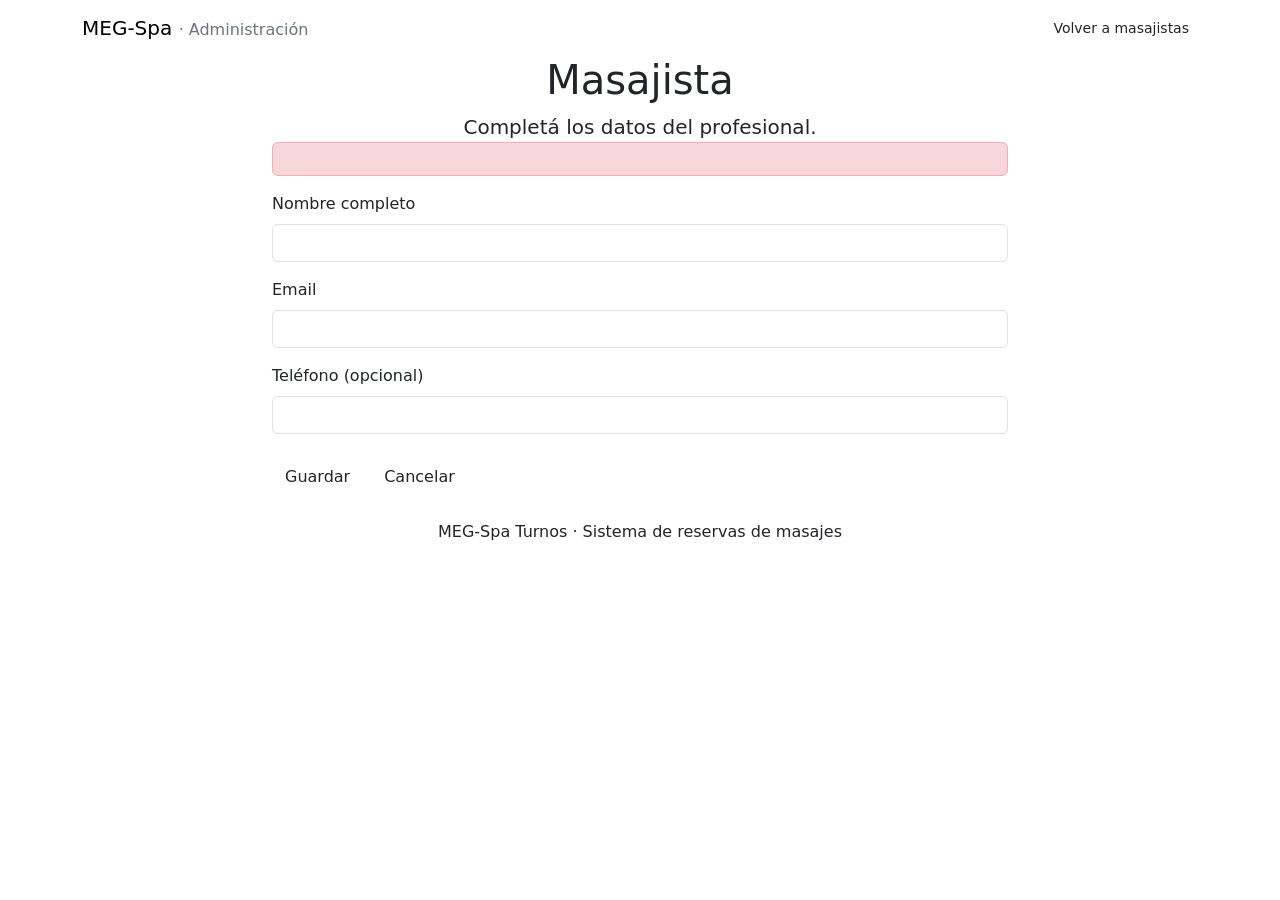
<file: src/main/resources/templates/admin/masajista-formulario.html>
<!DOCTYPE html>
<html lang="es" xmlns:th="http://www.thymeleaf.org">
    <head>
        <meta charset="UTF-8">
        <meta name="viewport" content="width=device-width, initial-scale=1">
        <title th:text="${titulo} + ' | MEG-Spa'">Masajista | MEG-Spa</title>

        <link rel="preconnect" href="https://fonts.googleapis.com">
        <link rel="preconnect" href="https://fonts.gstatic.com" crossorigin>
        <link href="https://fonts.googleapis.com/css2?family=Marcellus&family=Nunito+Sans:wght@400;600;700&display=swap"
              rel="stylesheet">

        <link href="https://cdn.jsdelivr.net/npm/bootstrap@5.3.3/dist/css/bootstrap.min.css"
              rel="stylesheet">
        <link rel="stylesheet" th:href="@{/css/estilos.css}">
    </head>
    <body>

        <nav class="navbar navbar-expand-lg navbar-spa sticky-top">
            <div class="container">
                <a class="navbar-brand" th:href="@{/}">
                    MEG-Spa <span class="fs-6 text-secondary">· Administración</span>
                </a>
                <a class="btn btn-spa-borde btn-sm" th:href="@{/admin/masajistas}">
                    Volver a masajistas
                </a>
            </div>
        </nav>

        <header class="banner-login">
            <div class="container text-center">
                <h1 th:text="${titulo}">Masajista</h1>
                <p class="lead mb-0">Completá los datos del profesional.</p>
            </div>
        </header>

        <main class="login-contenedor">
            <div class="container" style="max-width: 760px">
                <div class="login-card">

                    <div th:if="${error}" class="alert alert-danger"
                         th:text="${error}"></div>

                    <form th:action="@{/admin/masajistas/guardar}"
                          th:object="${masajista}" method="post">

                        <input type="hidden" th:field="*{id}">

                        <div class="mb-3">
                            <label for="nombre" class="form-label">Nombre completo</label>
                            <input id="nombre" type="text"
                                   th:field="*{nombre}"
                                   class="form-control"
                                   maxlength="100" required>
                        </div>

                        <div class="mb-3">
                            <label for="email" class="form-label">Email</label>
                            <input id="email" type="email"
                                   th:field="*{email}"
                                   class="form-control"
                                   maxlength="150" required>
                        </div>

                        <div class="mb-4">
                            <label for="telefono" class="form-label">
                                Teléfono (opcional)
                            </label>
                            <input id="telefono" type="tel"
                                   th:field="*{telefono}"
                                   class="form-control"
                                   maxlength="30">
                        </div>

                        <div class="d-flex flex-wrap gap-2">
                            <button type="submit" class="btn btn-spa">
                                Guardar
                            </button>

                            <a th:href="@{/admin/masajistas}"
                               class="btn btn-spa-borde">
                                Cancelar
                            </a>
                        </div>
                    </form>
                </div>
            </div>
        </main>

        <footer class="footer-spa text-center py-4">
            <p class="mb-0">MEG-Spa Turnos · Sistema de reservas de masajes</p>
        </footer>

    </body>
</html>
</file>
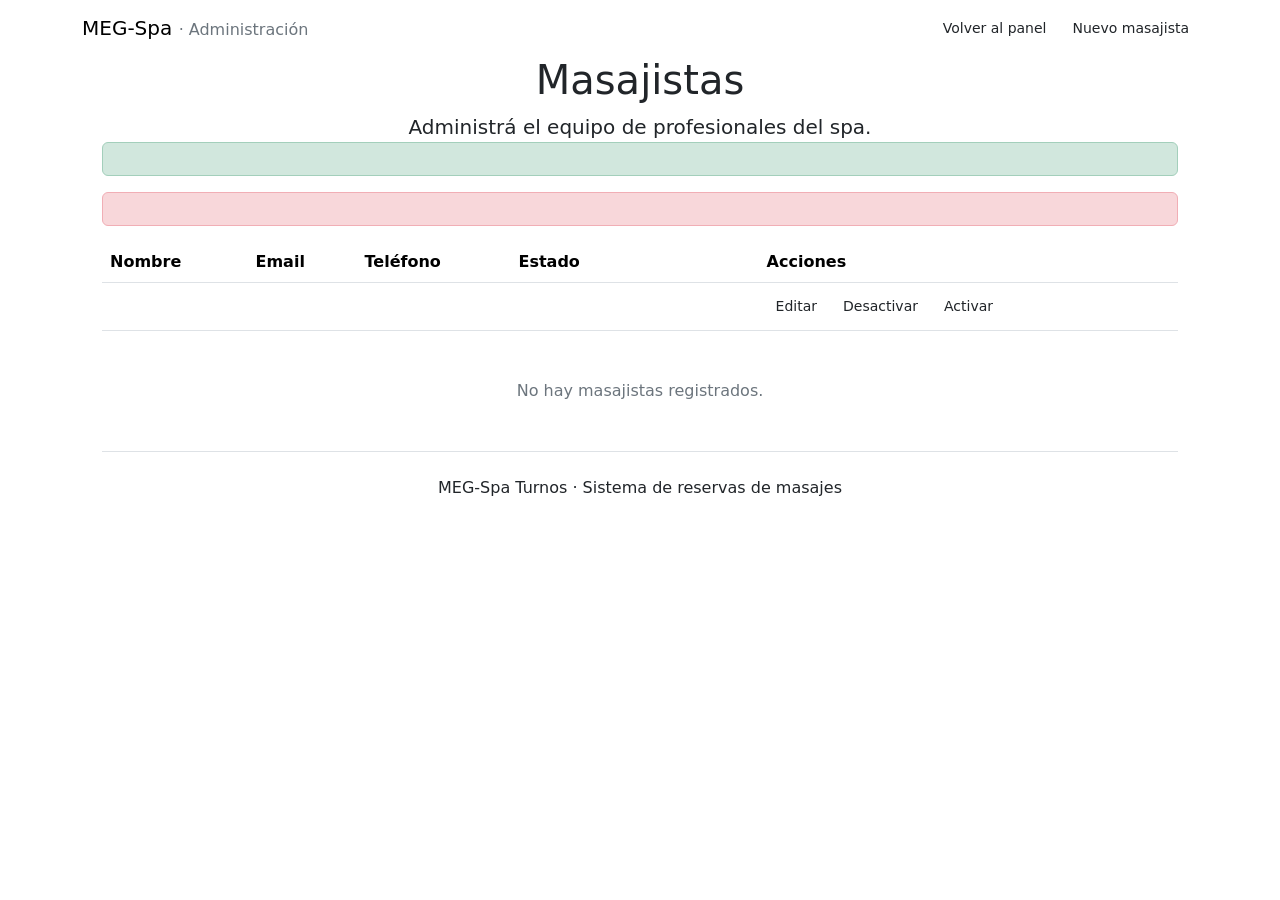
<file: src/main/resources/templates/admin/masajistas.html>
<!DOCTYPE html>
<html lang="es" xmlns:th="http://www.thymeleaf.org">
    <head>
        <meta charset="UTF-8">
        <meta name="viewport" content="width=device-width, initial-scale=1">
        <title>Administrar masajistas | MEG-Spa</title>

        <link rel="preconnect" href="https://fonts.googleapis.com">
        <link rel="preconnect" href="https://fonts.gstatic.com" crossorigin>
        <link href="https://fonts.googleapis.com/css2?family=Marcellus&family=Nunito+Sans:wght@400;600;700&display=swap"
              rel="stylesheet">

        <link href="https://cdn.jsdelivr.net/npm/bootstrap@5.3.3/dist/css/bootstrap.min.css"
              rel="stylesheet">
        <link rel="stylesheet" th:href="@{/css/estilos.css}">
    </head>
    <body>

        <nav class="navbar navbar-expand-lg navbar-spa sticky-top">
            <div class="container">
                <a class="navbar-brand" th:href="@{/}">
                    MEG-Spa <span class="fs-6 text-secondary">· Administración</span>
                </a>

                <div class="d-flex align-items-center gap-2">
                    <a class="btn btn-spa-borde btn-sm" th:href="@{/admin}">
                        Volver al panel
                    </a>
                    <a class="btn btn-spa btn-sm"
                       th:href="@{/admin/masajistas/nuevo}">
                        Nuevo masajista
                    </a>
                </div>
            </div>
        </nav>

        <header class="banner-login">
            <div class="container text-center">
                <h1>Masajistas</h1>
                <p class="lead mb-0">Administrá el equipo de profesionales del spa.</p>
            </div>
        </header>

        <main class="login-contenedor">
            <div class="container" style="max-width: 1100px">
                <div class="login-card">

                    <div th:if="${mensaje}" class="alert alert-success"
                         th:text="${mensaje}"></div>

                    <div th:if="${error}" class="alert alert-danger"
                         th:text="${error}"></div>

                    <div class="table-responsive">
                        <table class="table tabla-spa align-middle mb-0">
                            <thead>
                                <tr>
                                    <th>Nombre</th>
                                    <th>Email</th>
                                    <th>Teléfono</th>
                                    <th>Estado</th>
                                    <th class="acciones">Acciones</th>
                                </tr>
                            </thead>

                            <tbody>
                                <tr th:each="masajista : ${masajistas}">
                                    <td>
                                        <strong th:text="${masajista.nombre}"></strong>
                                    </td>

                                    <td th:text="${masajista.email}"></td>

                                    <td th:text="${masajista.telefono != null
                                                  ? masajista.telefono : '—'}"></td>

                                    <td>
                                        <span th:if="${masajista.activo}"
                                              class="badge badge-spa estado-realizada">Activo</span>
                                        <span th:unless="${masajista.activo}"
                                              class="badge badge-spa estado-inactivo">Inactivo</span>
                                    </td>

                                    <td>
                                        <div class="d-flex flex-wrap gap-2">
                                            <a th:href="@{/admin/masajistas/{id}/editar(
                                                        id=${masajista.id})}"
                                               class="btn btn-spa-borde btn-sm">
                                                Editar
                                            </a>

                                            <form th:if="${masajista.activo}"
                                                  th:action="@{/admin/masajistas/{id}/desactivar(
                                                              id=${masajista.id})}"
                                                  method="post" class="m-0">
                                                <button type="submit"
                                                        class="btn btn-spa-peligro btn-sm">
                                                    Desactivar
                                                </button>
                                            </form>

                                            <form th:unless="${masajista.activo}"
                                                  th:action="@{/admin/masajistas/{id}/activar(
                                                              id=${masajista.id})}"
                                                  method="post" class="m-0">
                                                <button type="submit"
                                                        class="btn btn-spa btn-sm">
                                                    Activar
                                                </button>
                                            </form>
                                        </div>
                                    </td>
                                </tr>

                                <tr th:if="${#lists.isEmpty(masajistas)}">
                                    <td colspan="5" class="text-center text-secondary py-5">
                                        No hay masajistas registrados.
                                    </td>
                                </tr>
                            </tbody>
                        </table>
                    </div>
                </div>
            </div>
        </main>

        <footer class="footer-spa text-center py-4">
            <p class="mb-0">MEG-Spa Turnos · Sistema de reservas de masajes</p>
        </footer>

    </body>
</html>
</file>
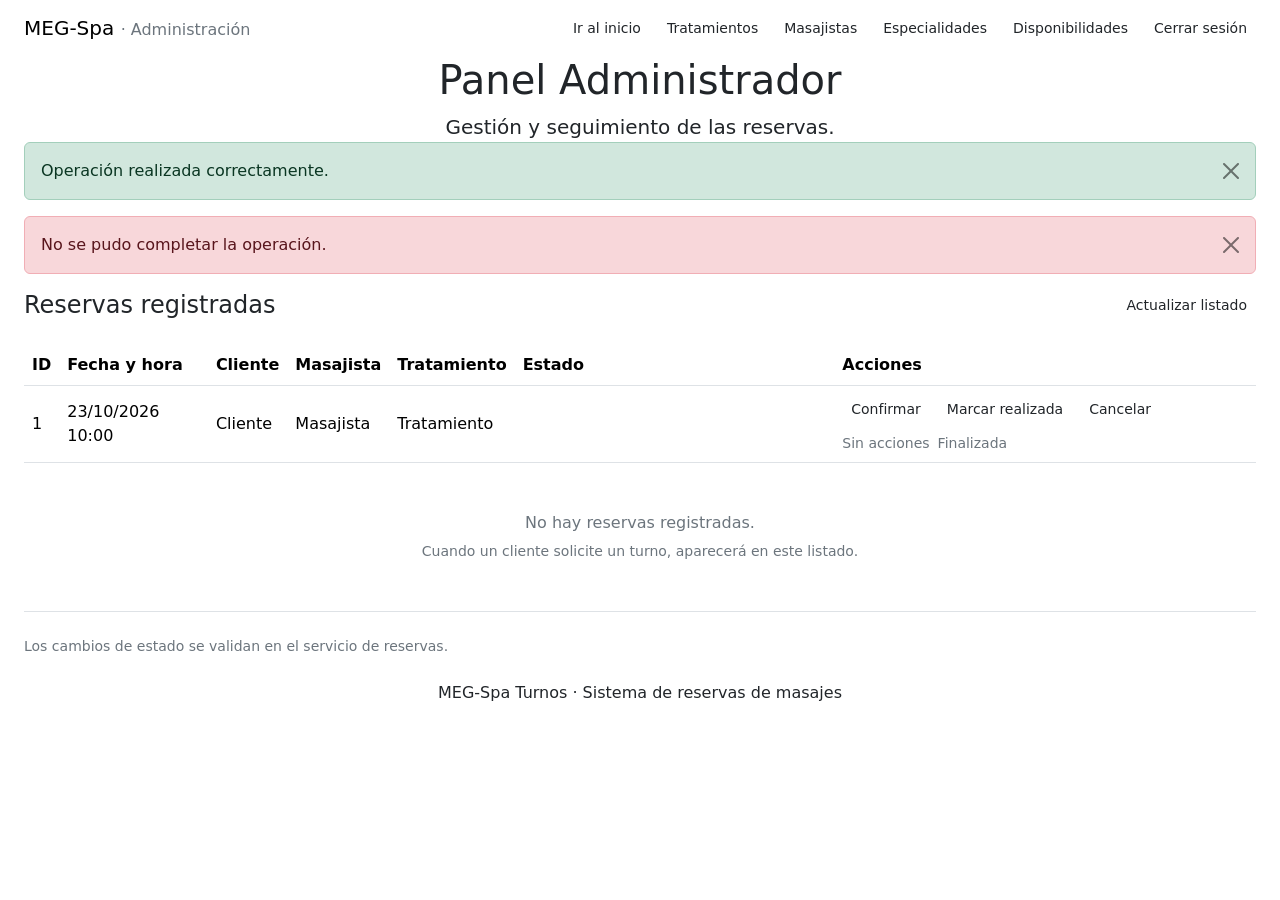
<file: src/main/resources/templates/admin/panel.html>
<!DOCTYPE html>
<html lang="es" xmlns:th="http://www.thymeleaf.org">
    <head>
        <meta charset="UTF-8">
        <meta name="viewport" content="width=device-width, initial-scale=1">
        <title>Panel administrativo | MEG-Spa</title>

        <link rel="preconnect" href="https://fonts.googleapis.com">
        <link rel="preconnect" href="https://fonts.gstatic.com" crossorigin>
        <link href="https://fonts.googleapis.com/css2?family=Marcellus&family=Nunito+Sans:wght@400;600;700&display=swap"
              rel="stylesheet">

        <link href="https://cdn.jsdelivr.net/npm/bootstrap@5.3.3/dist/css/bootstrap.min.css"
              rel="stylesheet">
        <link rel="stylesheet" th:href="@{/css/estilos.css}">
    </head>
    <body>

        <!-- Barra de navegación -->
        <nav class="navbar navbar-expand-lg navbar-spa sticky-top">
            <div class="container-fluid px-3 px-lg-4">
                <a class="navbar-brand" th:href="@{/}">
                    MEG-Spa <span class="fs-6 text-secondary">· Administración</span>
                </a>

                <div class="d-flex align-items-center gap-2">
                    <a class="btn btn-spa-borde btn-sm" th:href="@{/}">
                        Ir al inicio
                    </a>
                    <a class="btn btn-spa-borde btn-sm" th:href="@{/admin/tratamientos}">
                        Tratamientos
                    </a>
                    <a class="btn btn-spa-borde btn-sm" th:href="@{/admin/masajistas}">
                        Masajistas
                    </a>
                    <a class="btn btn-spa-borde btn-sm" th:href="@{/admin/especialidades}">
                        Especialidades
                    </a>
                    <a class="btn btn-spa-borde btn-sm" th:href="@{/admin/disponibilidades}">
                        Disponibilidades
                    </a>
                    <form th:action="@{/logout}" method="post" class="m-0">
                        <button type="submit" class="btn btn-spa btn-sm">
                            Cerrar sesión
                        </button>
                    </form>
                </div>
            </div>
        </nav>

        <header class="banner-login">
            <div class="container text-center">
                <h1>Panel Administrador</h1>
                <p class="lead mb-0">Gestión y seguimiento de las reservas.</p>
            </div>
        </header>

        <main class="login-contenedor">
            <div class="container-fluid px-3 px-lg-4" style="max-width: 1320px">
                <div class="login-card">

                    <!-- Mensaje de operación exitosa -->
                    <div th:if="${mensaje}"
                         class="alert alert-success alert-dismissible fade show"
                         role="alert">
                        <span th:text="${mensaje}">
                            Operación realizada correctamente.
                        </span>
                        <button type="button" class="btn-close"
                                data-bs-dismiss="alert" aria-label="Cerrar">
                        </button>
                    </div>

                    <!-- Mensaje de error -->
                    <div th:if="${error}"
                         class="alert alert-danger alert-dismissible fade show"
                         role="alert">
                        <span th:text="${error}">
                            No se pudo completar la operación.
                        </span>
                        <button type="button" class="btn-close"
                                data-bs-dismiss="alert" aria-label="Cerrar">
                        </button>
                    </div>

                    <div class="d-flex flex-wrap justify-content-between align-items-center gap-2 mb-4">
                        <h2 class="h4 mb-0">Reservas registradas</h2>

                        <a class="btn btn-spa-borde btn-sm" th:href="@{/admin}">
                            Actualizar listado
                        </a>
                    </div>

                    <!-- Tabla de reservas -->
                    <div class="table-responsive">
                        <table class="table tabla-spa align-middle mb-0">
                            <thead>
                                <tr>
                                    <th>ID</th>
                                    <th>Fecha y hora</th>
                                    <th>Cliente</th>
                                    <th>Masajista</th>
                                    <th>Tratamiento</th>
                                    <th>Estado</th>
                                    <th class="acciones">Acciones</th>
                                </tr>
                            </thead>

                            <tbody>
                                <tr th:each="reserva : ${reservas}">

                                    <td th:text="${reserva.id}">1</td>

                                    <td th:text="${#temporals.format(
                                        reserva.fechaHoraInicio,
                                        'dd/MM/yyyy HH:mm')}">
                                        23/10/2026 10:00
                                    </td>

                                    <td th:text="${reserva.cliente.nombre}">Cliente</td>

                                    <td th:text="${reserva.masajista.nombre}">Masajista</td>

                                    <td th:text="${reserva.tipoMasaje.nombre}">Tratamiento</td>

                                    <!-- Estado actual -->
                                    <td>
                                        <span th:if="${reserva.estado.name() == 'PENDIENTE'}"
                                              class="badge badge-spa estado-pendiente">
                                            Pendiente
                                        </span>

                                        <span th:if="${reserva.estado.name() == 'CONFIRMADA'}"
                                              class="badge badge-spa estado-confirmada">
                                            Confirmada
                                        </span>

                                        <span th:if="${reserva.estado.name() == 'REALIZADA'}"
                                              class="badge badge-spa estado-realizada">
                                            Realizada
                                        </span>

                                        <span th:if="${reserva.estado.name() == 'CANCELADA'}"
                                              class="badge badge-spa estado-cancelada">
                                            Cancelada
                                        </span>
                                    </td>

                                    <!-- Acciones administrativas -->
                                    <td>
                                        <div class="d-flex flex-wrap gap-2">

                                            <!-- Confirmar -->
                                            <form th:if="${reserva.estado.name() == 'PENDIENTE'}"
                                                  th:action="@{/admin/reservas/{id}/confirmar(id=${reserva.id})}"
                                                  method="post"
                                                  class="m-0">
                                                <button type="submit" class="btn btn-spa btn-sm">
                                                    Confirmar
                                                </button>
                                            </form>

                                            <!-- Marcar como realizada -->
                                            <form th:if="${reserva.estado.name() == 'CONFIRMADA'}"
                                                  th:action="@{/admin/reservas/{id}/realizada(id=${reserva.id})}"
                                                  method="post"
                                                  class="m-0">
                                                <button type="submit" class="btn btn-spa btn-sm">
                                                    Marcar realizada
                                                </button>
                                            </form>

                                            <!-- Cancelar -->
                                            <form th:if="${reserva.estado.name() == 'PENDIENTE'
                                                  or reserva.estado.name() == 'CONFIRMADA'}"
                                                  th:action="@{/admin/reservas/{id}/cancelar(id=${reserva.id})}"
                                                  method="post"
                                                  class="m-0"
                                                  onsubmit="return confirm(
                                                                  '¿Estás seguro de que querés cancelar esta reserva?'
                                                                  );">
                                                <button type="submit" class="btn btn-spa-peligro btn-sm">
                                                    Cancelar
                                                </button>
                                            </form>

                                            <!-- Reserva cancelada -->
                                            <span th:if="${reserva.estado.name() == 'CANCELADA'}"
                                                  class="text-secondary small">
                                                Sin acciones
                                            </span>

                                            <!-- Reserva realizada -->
                                            <span th:if="${reserva.estado.name() == 'REALIZADA'}"
                                                  class="text-secondary small">
                                                Finalizada
                                            </span>

                                        </div>
                                    </td>
                                </tr>

                                <!-- Listado vacío -->
                                <tr th:if="${#lists.isEmpty(reservas)}">
                                    <td colspan="7" class="text-center text-secondary py-5">
                                        <p class="mb-1">No hay reservas registradas.</p>
                                        <small>
                                            Cuando un cliente solicite un turno,
                                            aparecerá en este listado.
                                        </small>
                                    </td>
                                </tr>
                            </tbody>
                        </table>
                    </div>

                    <p class="text-secondary small mt-4 mb-0">
                        Los cambios de estado se validan en el servicio de reservas.
                    </p>
                </div>
            </div>
        </main>

        <footer class="footer-spa text-center py-4">
            <p class="mb-0">MEG-Spa Turnos · Sistema de reservas de masajes</p>
        </footer>

        <script src="https://cdn.jsdelivr.net/npm/bootstrap@5.3.3/dist/js/bootstrap.bundle.min.js"></script>
    </body>
</html>
</file>
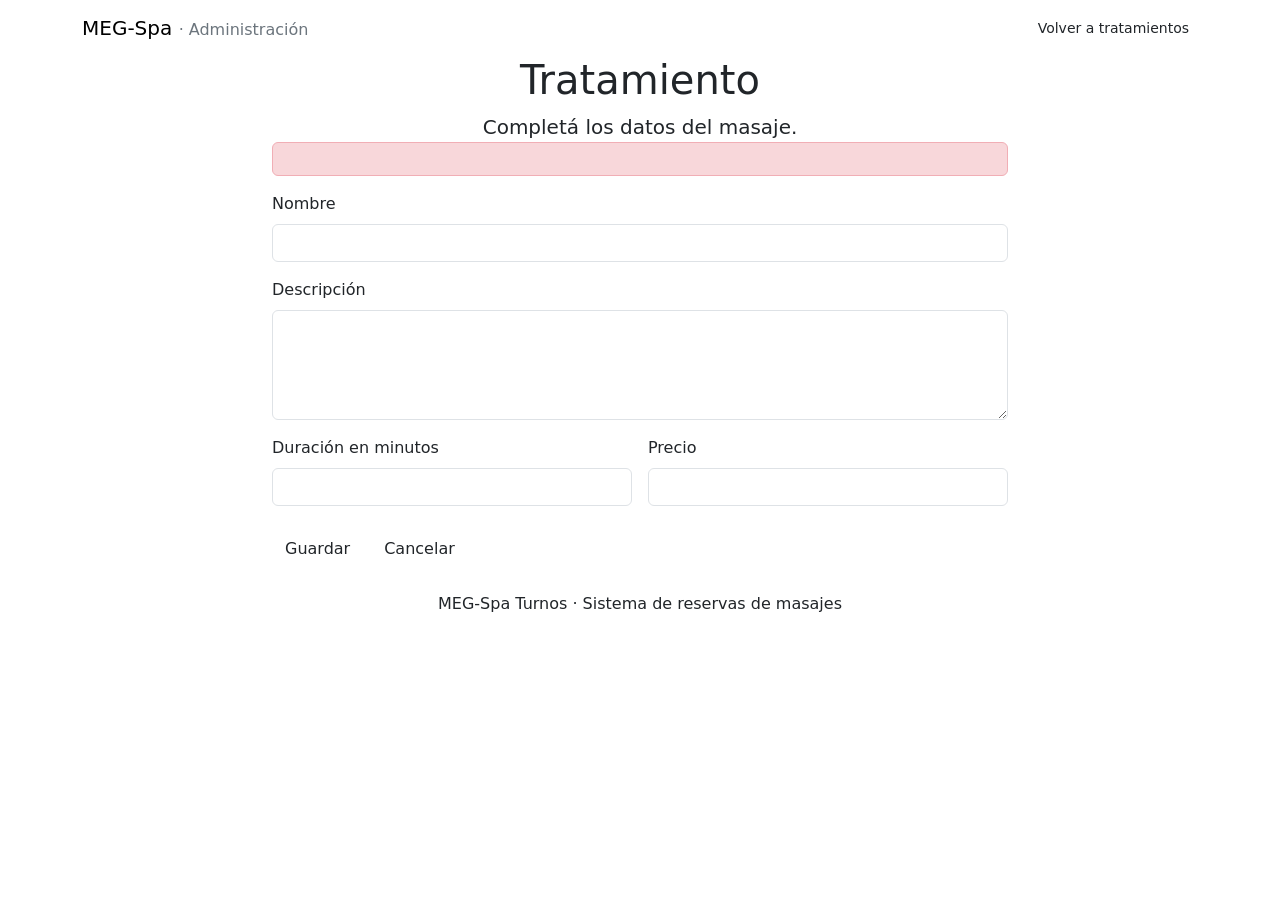
<file: src/main/resources/templates/admin/tratamiento-formulario.html>
<!DOCTYPE html>
<html lang="es" xmlns:th="http://www.thymeleaf.org">
    <head>
        <meta charset="UTF-8">
        <meta name="viewport" content="width=device-width, initial-scale=1">
        <title th:text="${titulo} + ' | MEG-Spa'">Tratamiento | MEG-Spa</title>

        <link rel="preconnect" href="https://fonts.googleapis.com">
        <link rel="preconnect" href="https://fonts.gstatic.com" crossorigin>
        <link href="https://fonts.googleapis.com/css2?family=Marcellus&family=Nunito+Sans:wght@400;600;700&display=swap"
              rel="stylesheet">

        <link href="https://cdn.jsdelivr.net/npm/bootstrap@5.3.3/dist/css/bootstrap.min.css"
              rel="stylesheet">
        <link rel="stylesheet" th:href="@{/css/estilos.css}">
    </head>
    <body>

        <nav class="navbar navbar-expand-lg navbar-spa sticky-top">
            <div class="container">
                <a class="navbar-brand" th:href="@{/}">
                    MEG-Spa <span class="fs-6 text-secondary">· Administración</span>
                </a>
                <a class="btn btn-spa-borde btn-sm" th:href="@{/admin/tratamientos}">
                    Volver a tratamientos
                </a>
            </div>
        </nav>

        <header class="banner-login">
            <div class="container text-center">
                <h1 th:text="${titulo}">Tratamiento</h1>
                <p class="lead mb-0">Completá los datos del masaje.</p>
            </div>
        </header>

        <main class="login-contenedor">
            <div class="container" style="max-width: 760px">
                <div class="login-card">

                    <div th:if="${error}" class="alert alert-danger"
                         th:text="${error}"></div>

                    <form th:action="@{/admin/tratamientos/guardar}"
                          th:object="${tratamiento}" method="post">

                        <input type="hidden" th:field="*{id}">

                        <div class="mb-3">
                            <label for="nombre" class="form-label">
                                Nombre
                            </label>
                            <input id="nombre" type="text"
                                   th:field="*{nombre}"
                                   class="form-control"
                                   maxlength="100" required>
                        </div>

                        <div class="mb-3">
                            <label for="descripcion" class="form-label">
                                Descripción
                            </label>
                            <textarea id="descripcion"
                                      th:field="*{descripcion}"
                                      class="form-control"
                                      rows="4" maxlength="500"></textarea>
                        </div>

                        <div class="row g-3 mb-4">
                            <div class="col-md-6">
                                <label for="duracionMinutos" class="form-label">
                                    Duración en minutos
                                </label>
                                <input id="duracionMinutos" type="number"
                                       th:field="*{duracionMinutos}"
                                       class="form-control"
                                       min="1" required>
                            </div>

                            <div class="col-md-6">
                                <label for="precio" class="form-label">
                                    Precio
                                </label>
                                <input id="precio" type="number"
                                       th:field="*{precio}"
                                       class="form-control"
                                       min="0" step="0.01" required>
                            </div>
                        </div>

                        <div class="d-flex flex-wrap gap-2">
                            <button type="submit" class="btn btn-spa">
                                Guardar
                            </button>

                            <a th:href="@{/admin/tratamientos}"
                               class="btn btn-spa-borde">
                                Cancelar
                            </a>
                        </div>
                    </form>
                </div>
            </div>
        </main>

        <footer class="footer-spa text-center py-4">
            <p class="mb-0">MEG-Spa Turnos · Sistema de reservas de masajes</p>
        </footer>

    </body>
</html>
</file>
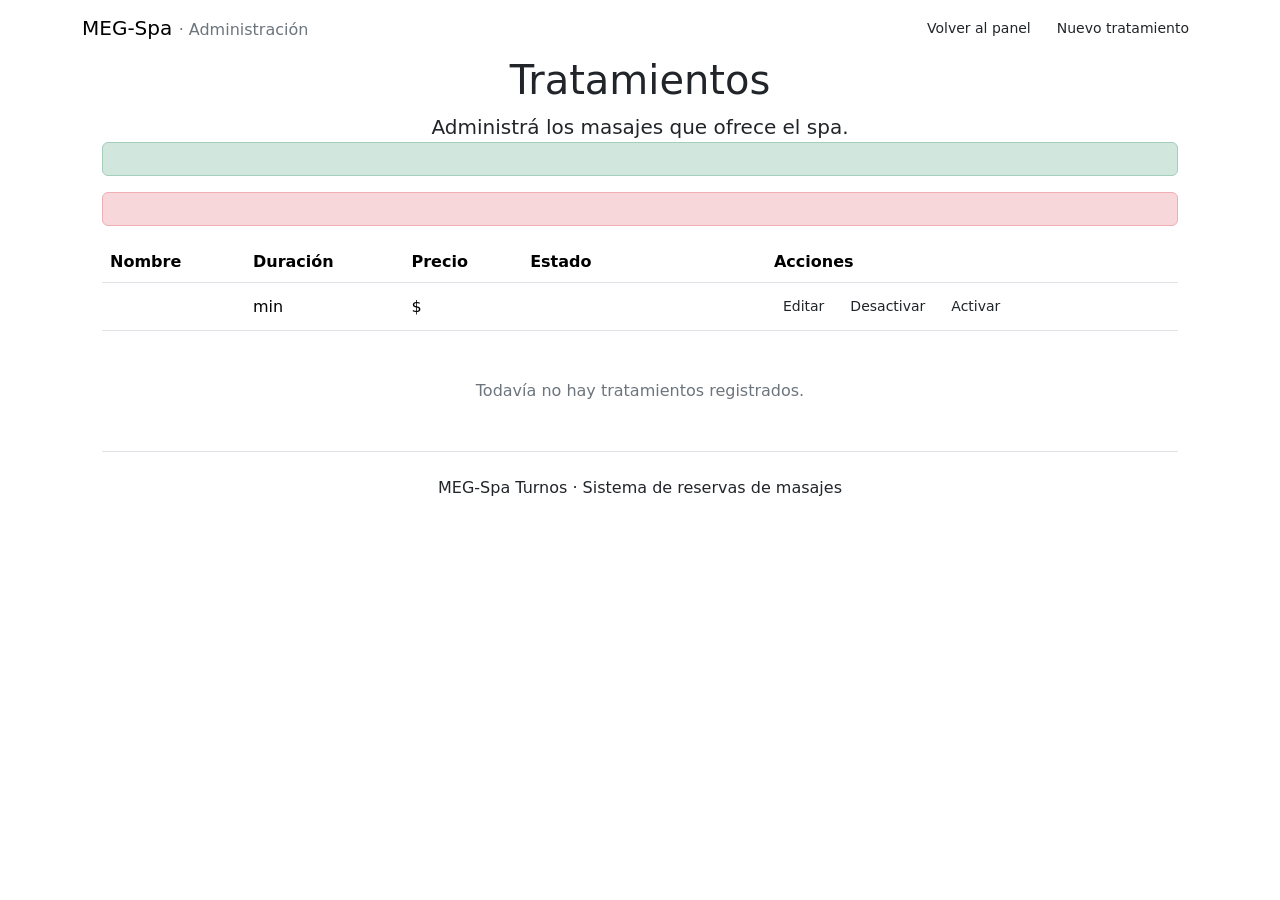
<file: src/main/resources/templates/admin/tratamientos.html>
<!DOCTYPE html>
<html lang="es" xmlns:th="http://www.thymeleaf.org">
    <head>
        <meta charset="UTF-8">
        <meta name="viewport" content="width=device-width, initial-scale=1">
        <title>Administrar tratamientos | MEG-Spa</title>

        <link rel="preconnect" href="https://fonts.googleapis.com">
        <link rel="preconnect" href="https://fonts.gstatic.com" crossorigin>
        <link href="https://fonts.googleapis.com/css2?family=Marcellus&family=Nunito+Sans:wght@400;600;700&display=swap"
              rel="stylesheet">

        <link href="https://cdn.jsdelivr.net/npm/bootstrap@5.3.3/dist/css/bootstrap.min.css"
              rel="stylesheet">
        <link rel="stylesheet" th:href="@{/css/estilos.css}">
    </head>
    <body>

        <nav class="navbar navbar-expand-lg navbar-spa sticky-top">
            <div class="container">
                <a class="navbar-brand" th:href="@{/}">
                    MEG-Spa <span class="fs-6 text-secondary">· Administración</span>
                </a>

                <div class="d-flex align-items-center gap-2">
                    <a class="btn btn-spa-borde btn-sm" th:href="@{/admin}">
                        Volver al panel
                    </a>
                    <a class="btn btn-spa btn-sm"
                       th:href="@{/admin/tratamientos/nuevo}">
                        Nuevo tratamiento
                    </a>
                </div>
            </div>
        </nav>

        <header class="banner-login">
            <div class="container text-center">
                <h1>Tratamientos</h1>
                <p class="lead mb-0">Administrá los masajes que ofrece el spa.</p>
            </div>
        </header>

        <main class="login-contenedor">
            <div class="container" style="max-width: 1100px">
                <div class="login-card">

                    <div th:if="${mensaje}" class="alert alert-success"
                         th:text="${mensaje}"></div>

                    <div th:if="${error}" class="alert alert-danger"
                         th:text="${error}"></div>

                    <div class="table-responsive">
                        <table class="table tabla-spa align-middle mb-0">
                            <thead>
                                <tr>
                                    <th>Nombre</th>
                                    <th>Duración</th>
                                    <th>Precio</th>
                                    <th>Estado</th>
                                    <th class="acciones">Acciones</th>
                                </tr>
                            </thead>

                            <tbody>
                                <tr th:each="tratamiento : ${tratamientos}">
                                    <td>
                                        <strong th:text="${tratamiento.nombre}"></strong>
                                        <div class="small text-secondary"
                                             th:text="${tratamiento.descripcion}"></div>
                                    </td>

                                    <td>
                                        <span th:text="${tratamiento.duracionMinutos}"></span>
                                        min
                                    </td>

                                    <td>
                                        $ <span th:text="${#numbers.formatDecimal(
                                            tratamiento.precio, 1, 2)}"></span>
                                    </td>

                                    <td>
                                        <span th:if="${tratamiento.activo}"
                                              class="badge badge-spa estado-realizada">Activo</span>
                                        <span th:unless="${tratamiento.activo}"
                                              class="badge badge-spa estado-inactivo">Inactivo</span>
                                    </td>

                                    <td>
                                        <div class="d-flex flex-wrap gap-2">
                                            <a th:href="@{/admin/tratamientos/{id}/editar(
                                                id=${tratamiento.id})}"
                                               class="btn btn-spa-borde btn-sm">
                                                Editar
                                            </a>

                                            <form th:if="${tratamiento.activo}"
                                                  th:action="@{/admin/tratamientos/{id}/desactivar(
                                                      id=${tratamiento.id})}"
                                                  method="post" class="m-0">
                                                <button type="submit"
                                                        class="btn btn-spa-peligro btn-sm">
                                                    Desactivar
                                                </button>
                                            </form>

                                            <form th:unless="${tratamiento.activo}"
                                                  th:action="@{/admin/tratamientos/{id}/activar(
                                                      id=${tratamiento.id})}"
                                                  method="post" class="m-0">
                                                <button type="submit"
                                                        class="btn btn-spa btn-sm">
                                                    Activar
                                                </button>
                                            </form>
                                        </div>
                                    </td>
                                </tr>

                                <tr th:if="${#lists.isEmpty(tratamientos)}">
                                    <td colspan="5" class="text-center text-secondary py-5">
                                        Todavía no hay tratamientos registrados.
                                    </td>
                                </tr>
                            </tbody>
                        </table>
                    </div>
                </div>
            </div>
        </main>

        <footer class="footer-spa text-center py-4">
            <p class="mb-0">MEG-Spa Turnos · Sistema de reservas de masajes</p>
        </footer>

    </body>
</html>
</file>
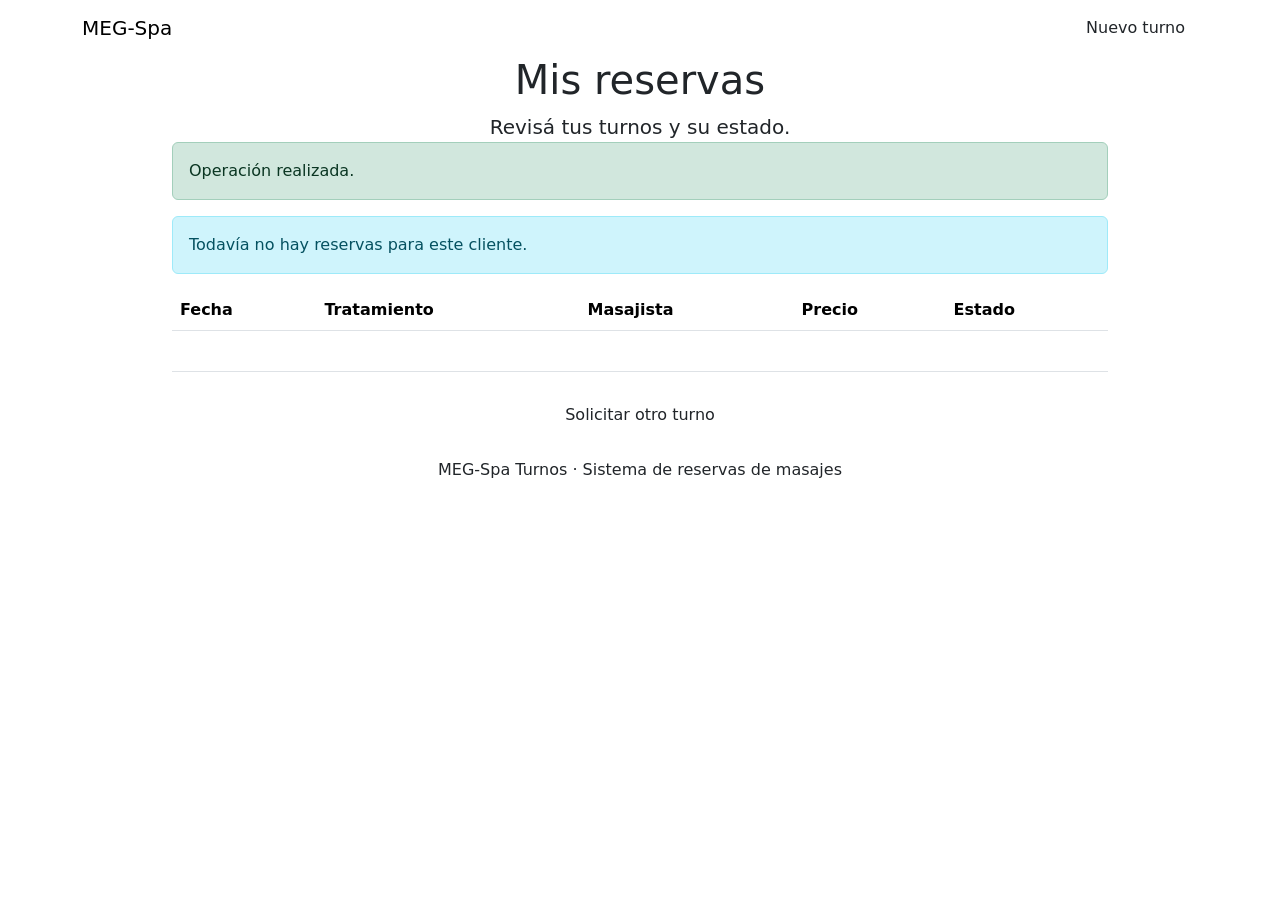
<file: src/main/resources/templates/reservas/mis-reservas.html>
<!DOCTYPE html>
<html lang="es" xmlns:th="http://www.thymeleaf.org">
    <head>
        <meta charset="UTF-8">
        <meta name="viewport" content="width=device-width, initial-scale=1">
        <title>Mis reservas | MEG-Spa</title>

        <link rel="preconnect" href="https://fonts.googleapis.com">
        <link rel="preconnect" href="https://fonts.gstatic.com" crossorigin>
        <link href="https://fonts.googleapis.com/css2?family=Marcellus&family=Nunito+Sans:wght@400;600;700&display=swap"
              rel="stylesheet">

        <link href="https://cdn.jsdelivr.net/npm/bootstrap@5.3.3/dist/css/bootstrap.min.css"
              rel="stylesheet">
        <link rel="stylesheet" th:href="@{/css/estilos.css}">
    </head>
    <body>

        <nav class="navbar navbar-expand-lg navbar-spa sticky-top">
            <div class="container">
                <a class="navbar-brand" th:href="@{/}">MEG-Spa</a>
                <a class="btn btn-spa" th:href="@{/reservas/nueva}">
                    Nuevo turno
                </a>
            </div>
        </nav>

        <header class="banner-login">
            <div class="container text-center">
                <h1>Mis reservas</h1>
                <p class="lead mb-0">Revisá tus turnos y su estado.</p>
            </div>
        </header>

        <main class="login-contenedor">
            <div class="container" style="max-width: 960px">
                <div class="login-card">

                    <div class="alert alert-success"
                         th:if="${mensaje}"
                         th:text="${mensaje}">
                        Operación realizada.
                    </div>

                    <div class="alert alert-info"
                         th:if="${#lists.isEmpty(reservas)}">
                        Todavía no hay reservas para este cliente.
                    </div>

                    <div class="table-responsive"
                         th:unless="${#lists.isEmpty(reservas)}">

                        <table class="table tabla-spa align-middle mb-0">
                            <thead>
                                <tr>
                                    <th>Fecha</th>
                                    <th>Tratamiento</th>
                                    <th>Masajista</th>
                                    <th>Precio</th>
                                    <th>Estado</th>
                                </tr>
                            </thead>

                            <tbody>
                                <tr th:each="reserva : ${reservas}">
                                    <td th:text="${#temporals.format(
                                        reserva.fechaHoraInicio, 'dd/MM/yyyy HH:mm')}">
                                    </td>

                                    <td th:text="${reserva.tipoMasaje.nombre}"></td>

                                    <td th:text="${reserva.masajista.nombre}"></td>

                                    <td th:text="${'$ ' +
                                        #numbers.formatDecimal(
                                        reserva.precioAplicado, 1, 2, 'COMMA')}">
                                    </td>

                                    <td>
                                        <span class="badge badge-spa"
                                              th:text="${reserva.estado}">
                                        </span>
                                    </td>
                                </tr>
                            </tbody>
                        </table>
                    </div>

                    <div class="text-center mt-4">
                        <a class="btn btn-spa" th:href="@{/reservas/nueva}">
                            Solicitar otro turno
                        </a>
                    </div>
                </div>
            </div>
        </main>

        <footer class="footer-spa text-center py-4">
            <p class="mb-0">MEG-Spa Turnos · Sistema de reservas de masajes</p>
        </footer>

    </body>
</html>
</file>
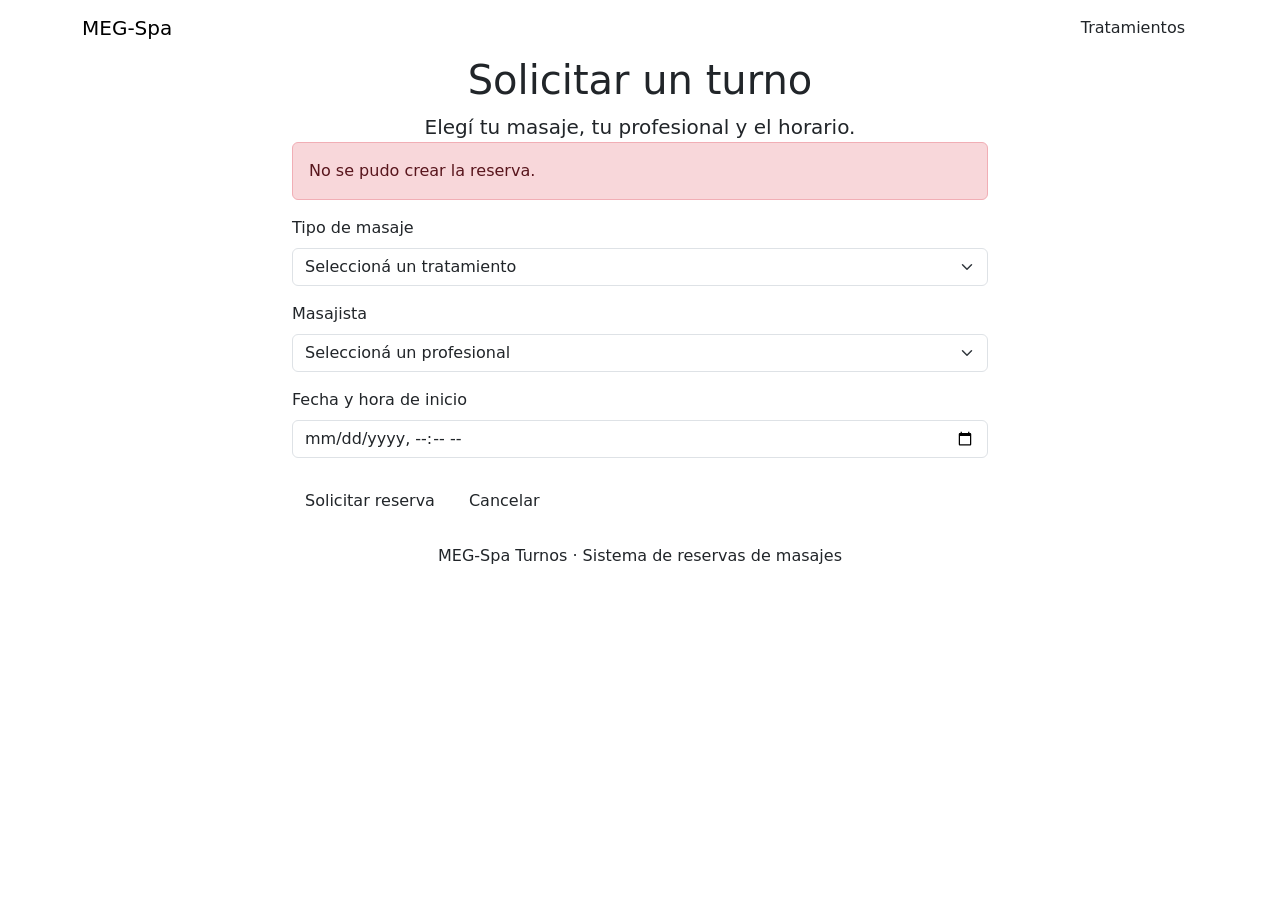
<file: src/main/resources/templates/reservas/nueva.html>
<!DOCTYPE html>
<html lang="es" xmlns:th="http://www.thymeleaf.org">
    <head>
        <meta charset="UTF-8">
        <meta name="viewport" content="width=device-width, initial-scale=1">
        <title>Reservar turno | MEG-Spa</title>

        <link rel="preconnect" href="https://fonts.googleapis.com">
        <link rel="preconnect" href="https://fonts.gstatic.com" crossorigin>
        <link href="https://fonts.googleapis.com/css2?family=Marcellus&family=Nunito+Sans:wght@400;600;700&display=swap"
              rel="stylesheet">

        <link href="https://cdn.jsdelivr.net/npm/bootstrap@5.3.3/dist/css/bootstrap.min.css"
              rel="stylesheet">
        <link rel="stylesheet" th:href="@{/css/estilos.css}">
    </head>
    <body>

        <nav class="navbar navbar-expand-lg navbar-spa sticky-top">
            <div class="container">
                <a class="navbar-brand" th:href="@{/}">MEG-Spa</a>
                <a class="btn btn-spa-borde" th:href="@{/masajes}">
                    Tratamientos
                </a>
            </div>
        </nav>

        <header class="banner-login">
            <div class="container text-center">
                <h1>Solicitar un turno</h1>
                <p class="lead mb-0">Elegí tu masaje, tu profesional y el horario.</p>
            </div>
        </header>

        <main class="login-contenedor">
            <div class="container" style="max-width: 720px">
                <div class="login-card">

                    <div class="alert alert-danger"
                         th:if="${error != null}"
                         th:text="${error}">
                        No se pudo crear la reserva.
                    </div>

                    <form th:action="@{/reservas}" method="post">

                        <div class="mb-3">
                            <label for="tipoMasajeId" class="form-label">
                                Tipo de masaje
                            </label>
                            <select class="form-select"
                                    id="tipoMasajeId"
                                    name="tipoMasajeId"
                                    required>
                                <option value="">Seleccioná un tratamiento</option>
                                <option th:each="masaje : ${masajes}"
                                        th:value="${masaje.id}"
                                        th:text="${masaje.nombre + ' - ' +
                                        masaje.duracionMinutos + ' min - $ ' +
                                        #numbers.formatDecimal(masaje.precio, 1, 2, 'COMMA')}">
                                </option>
                            </select>
                        </div>

                        <div class="mb-3">
                            <label for="masajistaId" class="form-label">
                                Masajista
                            </label>
                            <select class="form-select"
                                    id="masajistaId"
                                    name="masajistaId"
                                    required>
                                <option value="">Seleccioná un profesional</option>
                                <option th:each="masajista : ${masajistas}"
                                        th:value="${masajista.id}"
                                        th:text="${masajista.nombre}">
                                </option>
                            </select>
                        </div>

                        <div class="mb-4">
                            <label for="fechaHoraInicio" class="form-label">
                                Fecha y hora de inicio
                            </label>
                            <input type="datetime-local"
                                   class="form-control"
                                   id="fechaHoraInicio"
                                   name="fechaHoraInicio"
                                   required>
                        </div>

                        <div class="d-flex flex-wrap gap-2">
                            <button type="submit" class="btn btn-spa">
                                Solicitar reserva
                            </button>

                            <a class="btn btn-spa-borde" th:href="@{/}">
                                Cancelar
                            </a>
                        </div>
                    </form>
                </div>
            </div>
        </main>

        <footer class="footer-spa text-center py-4">
            <p class="mb-0">MEG-Spa Turnos · Sistema de reservas de masajes</p>
        </footer>

    </body>
</html>
</file>
